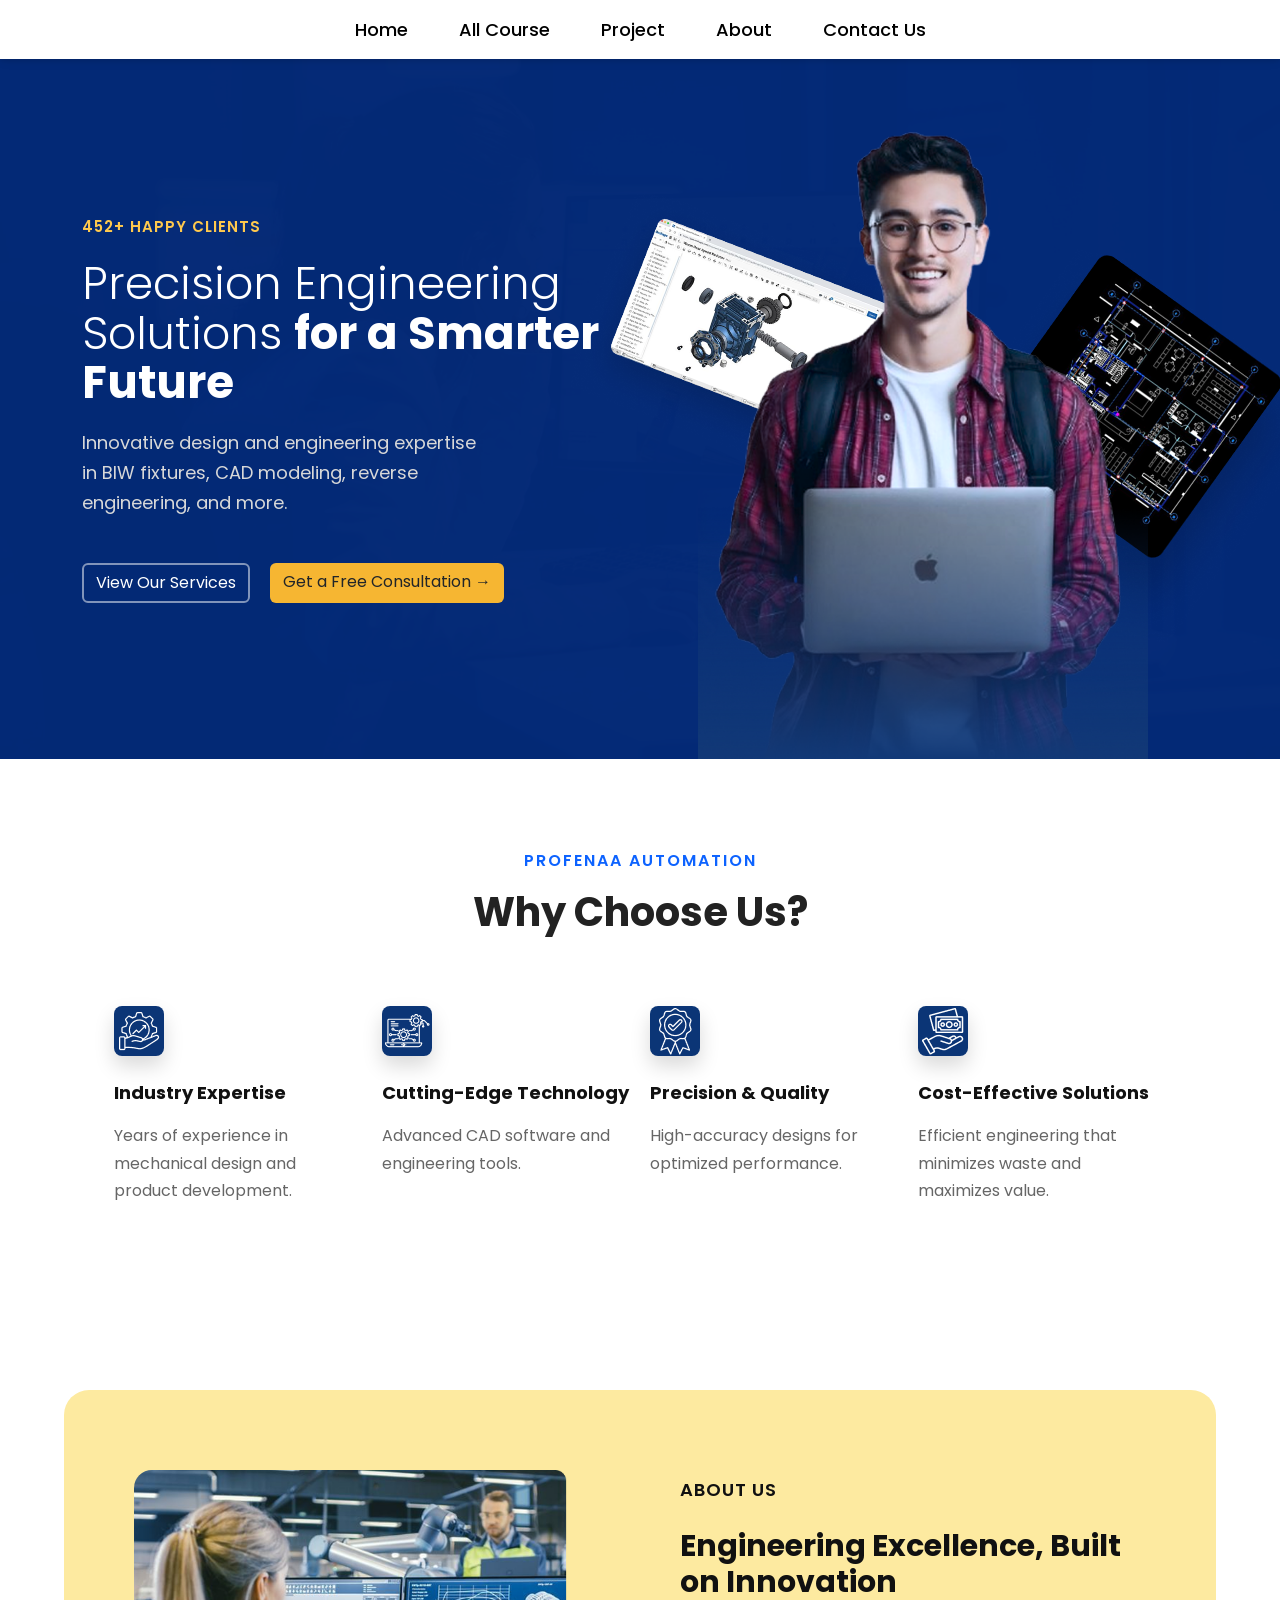
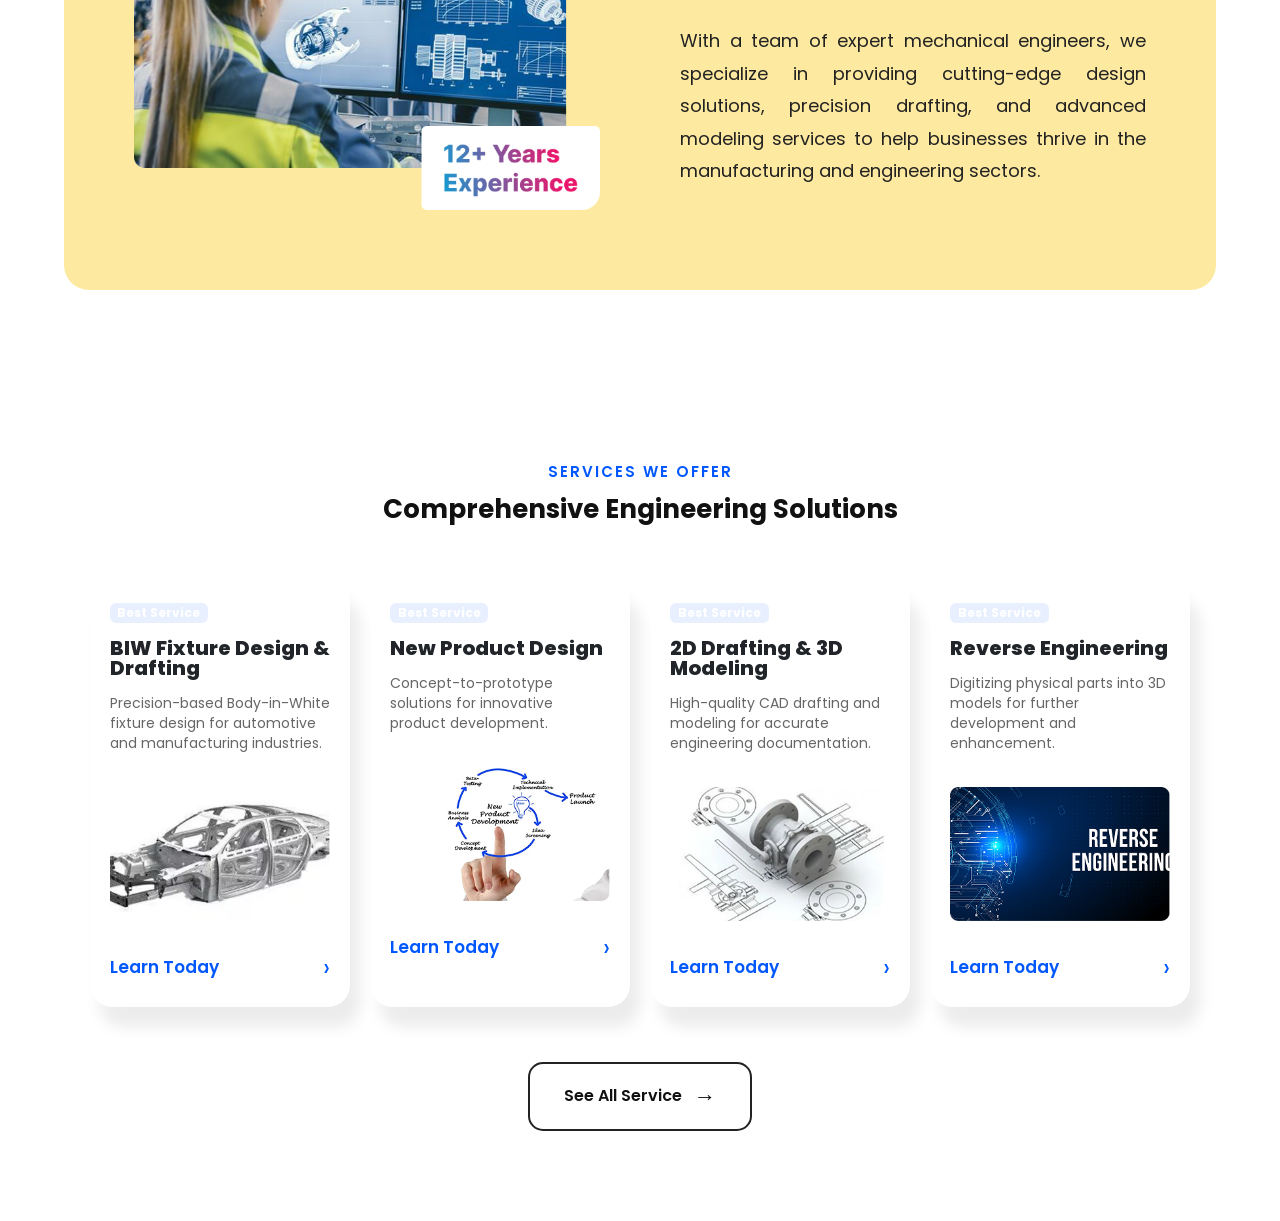
<file: index.html>
<!DOCTYPE html>
<html lang="en">
<head>
    <meta charset="UTF-8">
    <meta name="viewport" content="width=device-width, initial-scale=1.0">
    <title>Engineering Landing Page</title>

    <link rel="stylesheet" href="Assets/style.css">

    <link rel="preconnect" href="https://fonts.googleapis.com">
    <link href="https://cdn.jsdelivr.net/npm/bootstrap@5.3.3/dist/css/bootstrap.min.css" rel="stylesheet">
    <link href="https://fonts.googleapis.com/css2?family=Poppins:wght@300;400;500;600;700;800&display=swap" rel="stylesheet">
</head>
<body>

    <!-- Header -->
<!-- Bootstrap CSS -->

<header>
    <nav class="navbar navbar-expand-lg bg-white shadow-sm">
        <div class="container">

            <button class="navbar-toggler" type="button"
                data-bs-toggle="collapse"
                data-bs-target="#navbarNav">
                <span class="navbar-toggler-icon"></span>
            </button>

            <div class="collapse navbar-collapse justify-content-center" id="navbarNav">
                <ul class="navbar-nav">

                    <li class="nav-item">
                        <a class="nav-link" href="home1 .html">Home</a>
                    </li>

                    <li class="nav-item">
                        <a class="nav-link" href="#">All Course</a>
                    </li>

                    <li class="nav-item">
                        <a class="nav-link" href="#">Project</a>
                    </li>

                    <li class="nav-item">
                        <a class="nav-link" href="#">About</a>
                    </li>

                    <li class="nav-item">
                        <a class="nav-link" href="#">Contact Us</a>
                    </li>

                </ul>
            </div>

        </div>
    </nav>
</header>
<!-- Bootstrap JS Bundle -->


    <!-- Hero Section -->

    <section class="hero">

        <div class="overlay"></div>

        <div class="container hero-content">

            <!-- Left Side -->

            <div class="left">

                <span class="clients">
                    452+ HAPPY CLIENTS
                </span>

                <h1>
                    Precision Engineering <br>
                    Solutions <strong>for a Smarter <br> Future</strong>
                </h1>

                <p>
                    Innovative design and engineering expertise
                    <br>in BIW fixtures, CAD modeling, reverse <br>
                    engineering, and more.
                </p>

                <div class="buttons">

                    <a href="#" class="btn btn-outline">
                        View Our Services
                    </a>

                    <a href="#" class="btn btn-yellow">
                        Get a Free Consultation →
                    </a>

                </div>

            </div>

            <!-- Right Side -->

            <div class="right">

                <img src="Assets/Resource/eng home 2.png" class="student" alt="Student">

                <img src="Assets/Resource/eng home 3.png" class="cad" alt="CAD">

                <img src="Assets/Resource/eng home 4.png" class="tablet" alt="Tablet">

            </div>

        </div>

    </section>

    <!-- //////////////////////////////// -->



<section class="why-choose">

    <div class="container">

        <span class="subtitle">
            PROFENAA AUTOMATION
        </span>

        <h2>
            Why Choose Us?
        </h2>

        <div class="features">

            <!-- Card 1 -->

            <div class="feature-card">

                <div class="icon">
                    <img src="Assets/Resource/Vector (1).png" alt="logo">
                    <i class="fa-regular fa-handshake"></i>
                </div>

                <h3>Industry Expertise</h3> 

                <p>
                    Years of experience in mechanical design
                    and product development.
                </p>

            </div>

            <!-- Card 2 -->

            <div class="feature-card">

                <div class="icon">
                    <img src="Assets/Resource/Vector (2).png" alt="logo">
                    <i class="fa-solid fa-laptop-code" ></i>
                </div>

                <h3>Cutting-Edge Technology</h3>

                <p>
                    Advanced CAD software and engineering
                    tools.
                </p>

            </div>

            <!-- Card 3 -->

            <div class="feature-card">

                <div class="icon">
                    <img src="Assets/Resource/Vector (3).png" alt="logo">
                    <i class="fa-solid fa-award"></i>
                </div>

                <h3>Precision & Quality</h3>

                <p>
                    High-accuracy designs for optimized
                    performance.
                </p>

            </div>

            <!-- Card 4 -->

            <div class="feature-card">

                <div class="icon">
                    <img src="Assets/Resource/Vector (4).png" alt="logo">
                    <i class="fa-solid fa-money-bill-wave"></i>
                </div>

                <h3>Cost-Effective Solutions</h3>

                <p>
                    Efficient engineering that minimizes
                    waste and maximizes value.
                </p>

            </div>

        </div>

    </div>

</section>
<!-- ///////////////////////////////////////////// -->



<section class="about">

    <div class="container">

        <!-- Left Side -->

        <div class="about-image">

            <img src="Assets/Resource/eng home 5.png" alt="About Image">

           

        </div>

        <!-- Right Side -->

        <div class="about-content">

            <span>ABOUT US</span>

            <h1>
                Engineering Excellence, Built on Innovation
            </h1>

            <p>
                With a team of expert mechanical engineers, we specialize in
                providing cutting-edge design solutions, precision drafting,
                and advanced modeling services to help businesses thrive in
                the manufacturing and engineering sectors.
            </p>

        </div>

    </div>

</section>

<!-- ///////////////////////////////////////// -->

<!-- ================= SERVICES SECTION ================= -->

<section class="services-section">

    <div class="section-title">
        <span>SERVICES WE OFFER</span>
        <h2>Comprehensive Engineering Solutions</h2>
    </div>

    <div class="service-container">

        <!-- Card 1 -->
        <div class="service-card">

            <div class="badge">Best Service</div>

            <h3>BIW Fixture Design &amp; Drafting</h3>

            <p>
                Precision-based Body-in-White fixture
                design for automotive and manufacturing
                industries.
            </p>

            <img src="Assets/Resource/image (1).png"
                 alt="BIW Fixture Design">

            <div class="card-footer">
                <a href="#">Learn Today</a>
                <span>&#8250;</span>
            </div>

        </div>

        <!-- Card 2 -->
        <div class="service-card">

            <div class="badge">Best Service</div>

            <h3>New Product Design</h3>

            <p>
                Concept-to-prototype solutions for
                innovative product development.
            </p>

            <img src="Assets/Resource/image (2).png"
                 alt="New Product Design">

            <div class="card-footer">
                <a href="#">Learn Today</a>
                <span>&#8250;</span>
            </div>

        </div>

        <!-- Card 3 -->
        <div class="service-card">

            <div class="badge">Best Service</div>

            <h3>2D Drafting &amp; 3D Modeling</h3>

            <p>
                High-quality CAD drafting and
                modeling for accurate engineering
                documentation.
            </p>

            <img src="Assets/Resource/image (3).png"
                 alt="2D Drafting">

            <div class="card-footer">
                <a href="#">Learn Today</a>
                <span>&#8250;</span>
            </div>

        </div>

        <!-- Card 4 -->
        <div class="service-card">

            <div class="badge">Best Service</div>

            <h3>Reverse Engineering</h3>

            <p>
                Digitizing physical parts into 3D
                models for further development and
                enhancement.
            </p>

            <img src="Assets/Resource/image (4).png"
                 alt="Reverse Engineering">

            <div class="card-footer">
                <a href="#">Learn Today</a>
                <span>&#8250;</span>
            </div>

        </div>

    </div>

    <div class="service-btn">

        <a href="#" class="all-service-btn">
            See All Service
            <span>&#8594;</span>
        </a>

    </div>

</section>

<script src="https://cdn.jsdelivr.net/npm/bootstrap@5.3.3/dist/js/bootstrap.bundle.min.js"></script>

</body>
</html>
</file>
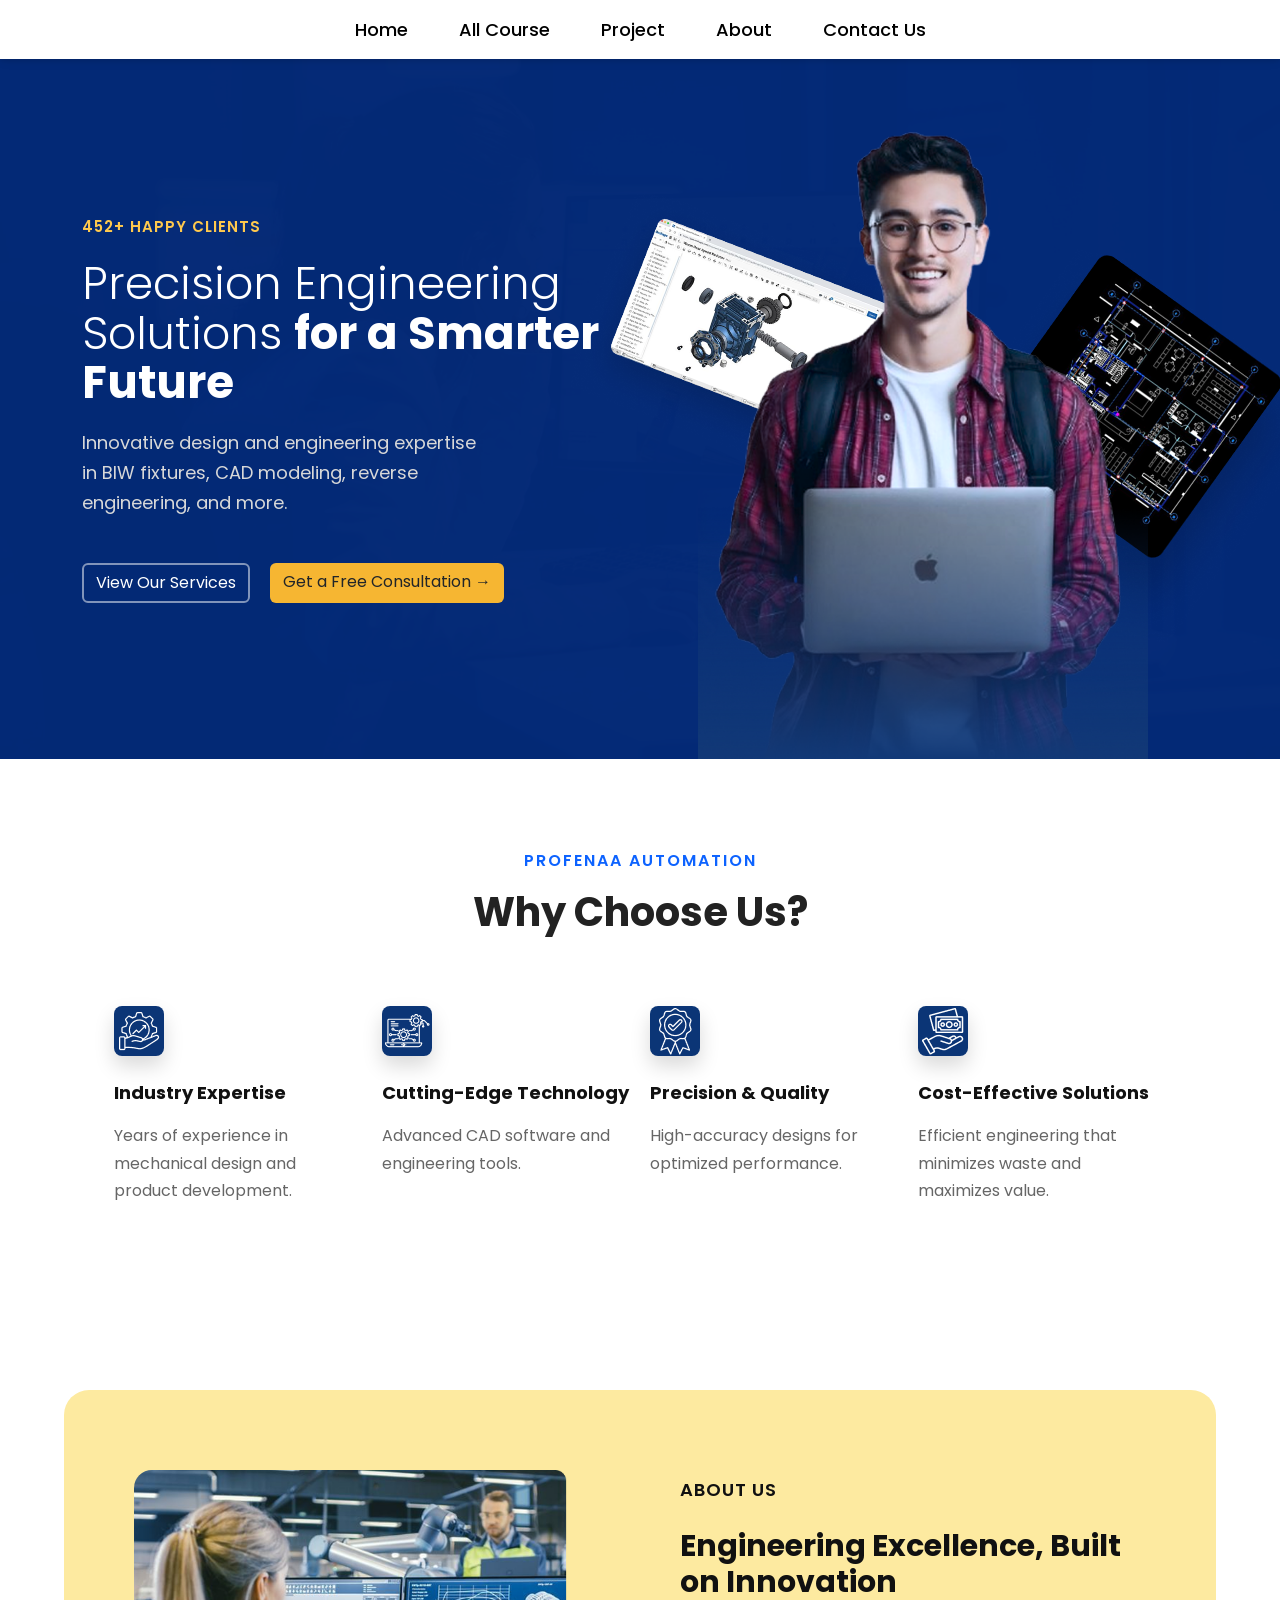
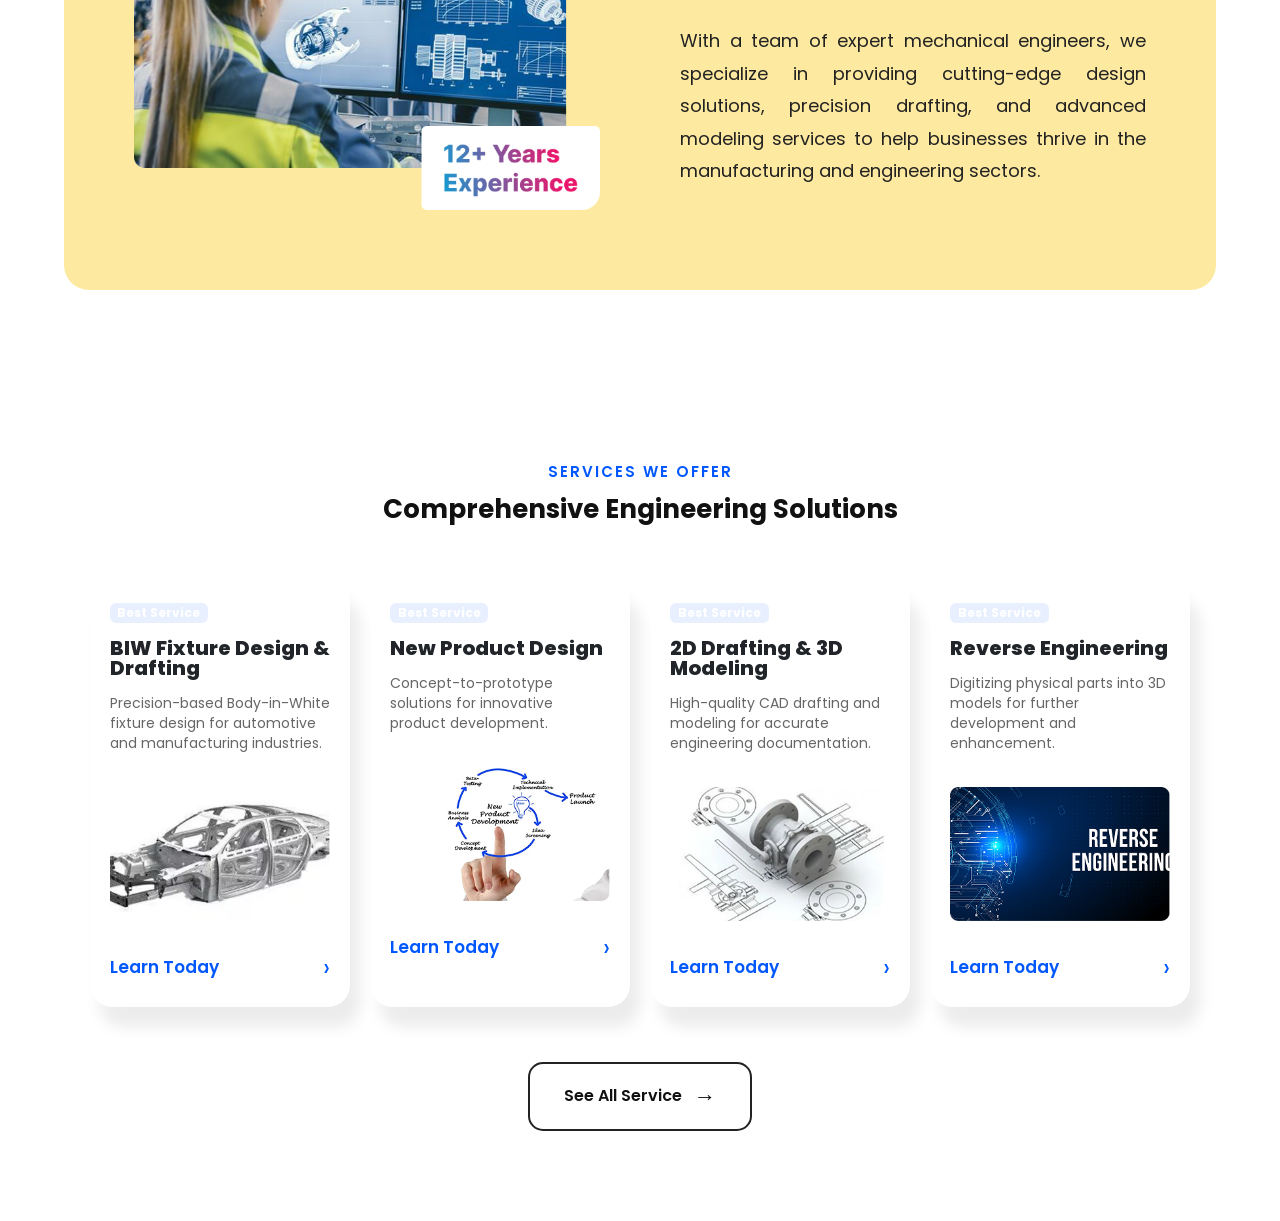
<file: Assets/index.html>
<!DOCTYPE html>
<html lang="en">
<head>
    <meta charset="UTF-8">
    <meta name="viewport" content="width=device-width, initial-scale=1.0">
    <title>Engineering Landing Page</title>

    <link rel="stylesheet" href="style.css">

    <link rel="preconnect" href="https://fonts.googleapis.com">
    <link href="https://cdn.jsdelivr.net/npm/bootstrap@5.3.3/dist/css/bootstrap.min.css" rel="stylesheet">
    <link href="https://fonts.googleapis.com/css2?family=Poppins:wght@300;400;500;600;700;800&display=swap" rel="stylesheet">
</head>
<body>

    <!-- Header -->
<!-- Bootstrap CSS -->

<header>
    <nav class="navbar navbar-expand-lg bg-white shadow-sm">
        <div class="container">

            <button class="navbar-toggler" type="button"
                data-bs-toggle="collapse"
                data-bs-target="#navbarNav">
                <span class="navbar-toggler-icon"></span>
            </button>

            <div class="collapse navbar-collapse justify-content-center" id="navbarNav">
                <ul class="navbar-nav">

                    <li class="nav-item">
                        <a class="nav-link" href="home1 .html">Home</a>
                    </li>

                    <li class="nav-item">
                        <a class="nav-link" href="#">All Course</a>
                    </li>

                    <li class="nav-item">
                        <a class="nav-link" href="#">Project</a>
                    </li>

                    <li class="nav-item">
                        <a class="nav-link" href="#">About</a>
                    </li>

                    <li class="nav-item">
                        <a class="nav-link" href="#">Contact Us</a>
                    </li>

                </ul>
            </div>

        </div>
    </nav>
</header>
<!-- Bootstrap JS Bundle -->


    <!-- Hero Section -->

    <section class="hero">

        <div class="overlay"></div>

        <div class="container hero-content">

            <!-- Left Side -->

            <div class="left">

                <span class="clients">
                    452+ HAPPY CLIENTS
                </span>

                <h1>
                    Precision Engineering <br>
                    Solutions <strong>for a Smarter <br> Future</strong>
                </h1>

                <p>
                    Innovative design and engineering expertise
                    <br>in BIW fixtures, CAD modeling, reverse <br>
                    engineering, and more.
                </p>

                <div class="buttons">

                    <a href="#" class="btn btn-outline">
                        View Our Services
                    </a>

                    <a href="#" class="btn btn-yellow">
                        Get a Free Consultation →
                    </a>

                </div>

            </div>

            <!-- Right Side -->

            <div class="right">

                <img src="Resource/eng home 2.png" class="student" alt="Student">

                <img src="Resource/eng home 3.png" class="cad" alt="CAD">

                <img src="Resource/eng home 4.png" class="tablet" alt="Tablet">

            </div>

        </div>

    </section>

    <!-- //////////////////////////////// -->



<section class="why-choose">

    <div class="container">

        <span class="subtitle">
            PROFENAA AUTOMATION
        </span>

        <h2>
            Why Choose Us?
        </h2>

        <div class="features">

            <!-- Card 1 -->

            <div class="feature-card">

                <div class="icon">
                    <img src="Resource/Vector (1).png" alt="logo">
                    <i class="fa-regular fa-handshake"></i>
                </div>

                <h3>Industry Expertise</h3> 

                <p>
                    Years of experience in mechanical design
                    and product development.
                </p>

            </div>

            <!-- Card 2 -->

            <div class="feature-card">

                <div class="icon">
                    <img src="Resource/Vector (2).png" alt="logo">
                    <i class="fa-solid fa-laptop-code" ></i>
                </div>

                <h3>Cutting-Edge Technology</h3>

                <p>
                    Advanced CAD software and engineering
                    tools.
                </p>

            </div>

            <!-- Card 3 -->

            <div class="feature-card">

                <div class="icon">
                    <img src="Resource/Vector (3).png" alt="logo">
                    <i class="fa-solid fa-award"></i>
                </div>

                <h3>Precision & Quality</h3>

                <p>
                    High-accuracy designs for optimized
                    performance.
                </p>

            </div>

            <!-- Card 4 -->

            <div class="feature-card">

                <div class="icon">
                    <img src="Resource/Vector (4).png" alt="logo">
                    <i class="fa-solid fa-money-bill-wave"></i>
                </div>

                <h3>Cost-Effective Solutions</h3>

                <p>
                    Efficient engineering that minimizes
                    waste and maximizes value.
                </p>

            </div>

        </div>

    </div>

</section>
<!-- ///////////////////////////////////////////// -->



<section class="about">

    <div class="container">

        <!-- Left Side -->

        <div class="about-image">

            <img src="Resource/eng home 5.png" alt="About Image">

           

        </div>

        <!-- Right Side -->

        <div class="about-content">

            <span>ABOUT US</span>

            <h1>
                Engineering Excellence, Built on Innovation
            </h1>

            <p>
                With a team of expert mechanical engineers, we specialize in
                providing cutting-edge design solutions, precision drafting,
                and advanced modeling services to help businesses thrive in
                the manufacturing and engineering sectors.
            </p>

        </div>

    </div>

</section>

<!-- ///////////////////////////////////////// -->

<!-- ================= SERVICES SECTION ================= -->

<section class="services-section">

    <div class="section-title">
        <span>SERVICES WE OFFER</span>
        <h2>Comprehensive Engineering Solutions</h2>
    </div>

    <div class="service-container">

        <!-- Card 1 -->
        <div class="service-card">

            <div class="badge">Best Service</div>

            <h3>BIW Fixture Design &amp; Drafting</h3>

            <p>
                Precision-based Body-in-White fixture
                design for automotive and manufacturing
                industries.
            </p>

            <img src="Resource/image (1).png"
                 alt="BIW Fixture Design">

            <div class="card-footer">
                <a href="#">Learn Today</a>
                <span>&#8250;</span>
            </div>

        </div>

        <!-- Card 2 -->
        <div class="service-card">

            <div class="badge">Best Service</div>

            <h3>New Product Design</h3>

            <p>
                Concept-to-prototype solutions for
                innovative product development.
            </p>

            <img src="Resource/image (2).png"
                 alt="New Product Design">

            <div class="card-footer">
                <a href="#">Learn Today</a>
                <span>&#8250;</span>
            </div>

        </div>

        <!-- Card 3 -->
        <div class="service-card">

            <div class="badge">Best Service</div>

            <h3>2D Drafting &amp; 3D Modeling</h3>

            <p>
                High-quality CAD drafting and
                modeling for accurate engineering
                documentation.
            </p>

            <img src="Resource/image (3).png"
                 alt="2D Drafting">

            <div class="card-footer">
                <a href="#">Learn Today</a>
                <span>&#8250;</span>
            </div>

        </div>

        <!-- Card 4 -->
        <div class="service-card">

            <div class="badge">Best Service</div>

            <h3>Reverse Engineering</h3>

            <p>
                Digitizing physical parts into 3D
                models for further development and
                enhancement.
            </p>

            <img src="Resource/image (4).png"
                 alt="Reverse Engineering">

            <div class="card-footer">
                <a href="#">Learn Today</a>
                <span>&#8250;</span>
            </div>

        </div>

    </div>

    <div class="service-btn">

        <a href="#" class="all-service-btn">
            See All Service
            <span>&#8594;</span>
        </a>

    </div>

</section>

<script src="https://cdn.jsdelivr.net/npm/bootstrap@5.3.3/dist/js/bootstrap.bundle.min.js"></script>

</body>
</html>
</file>
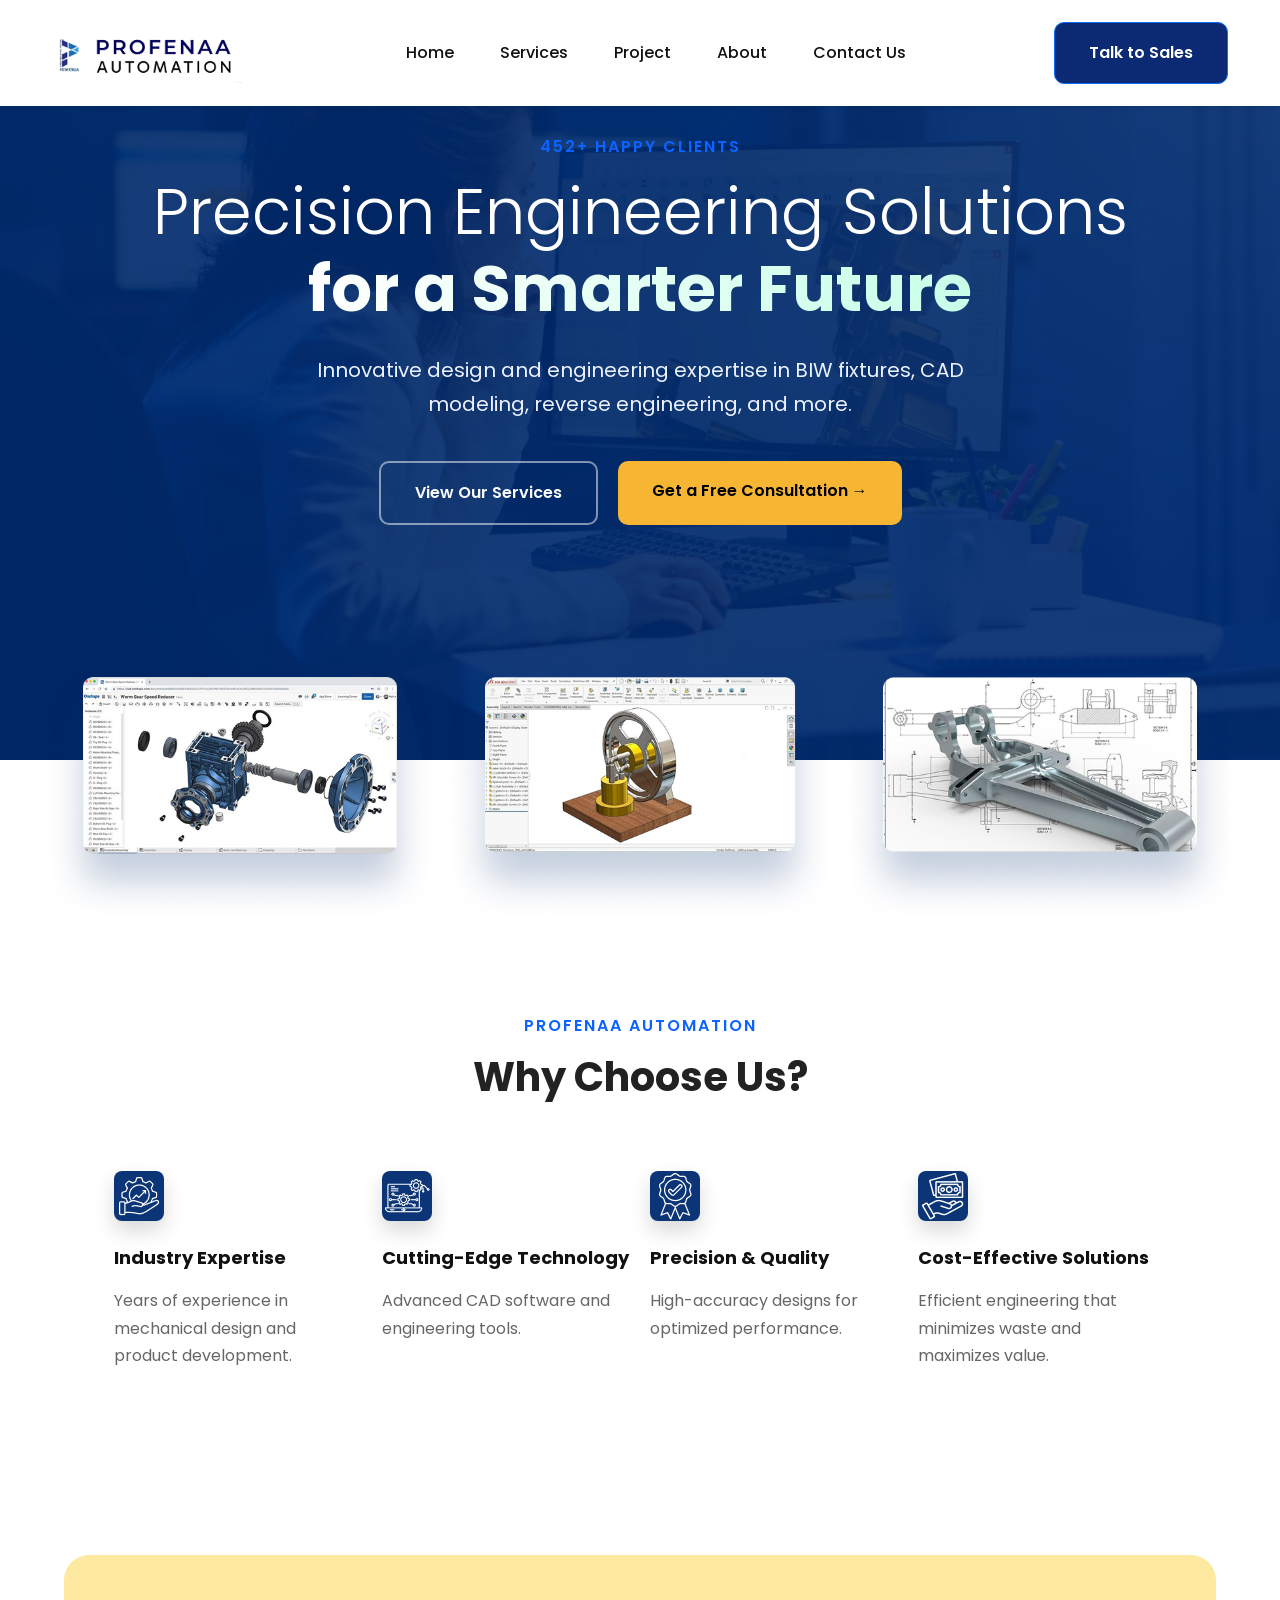
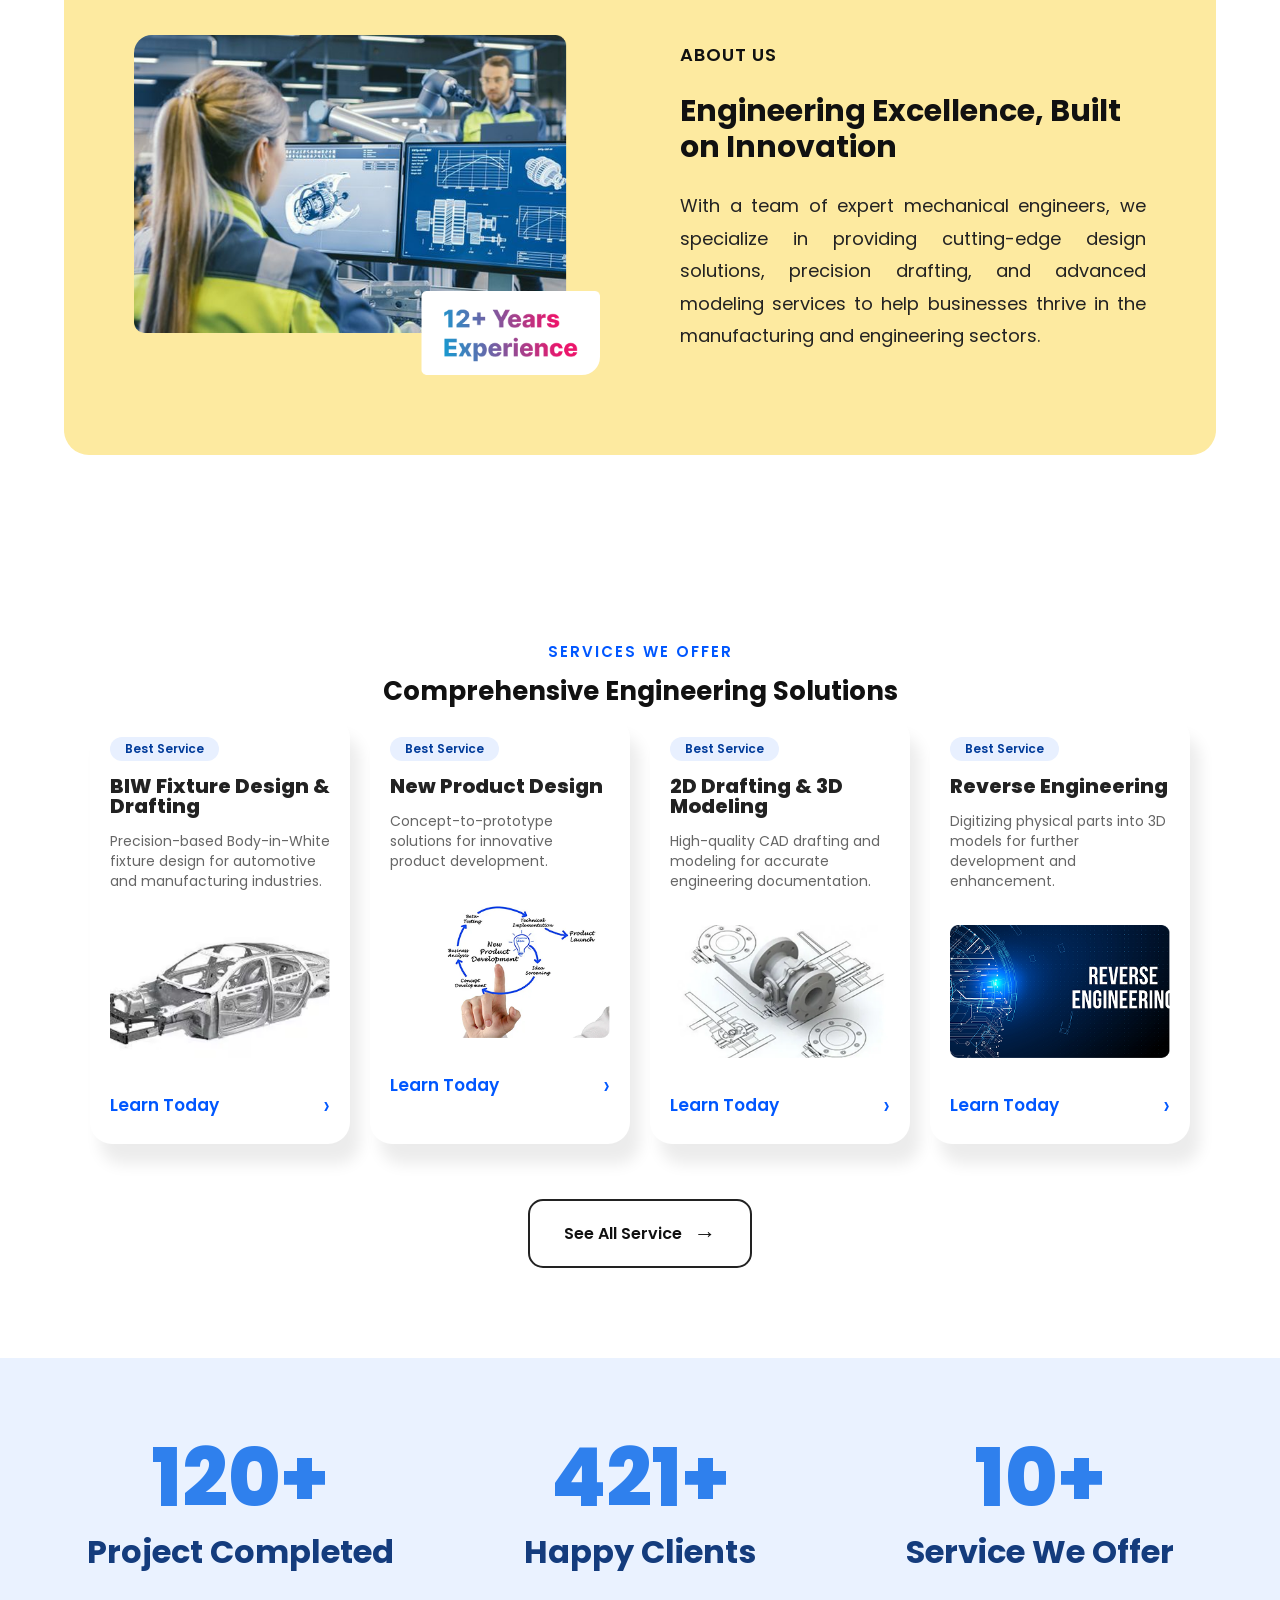
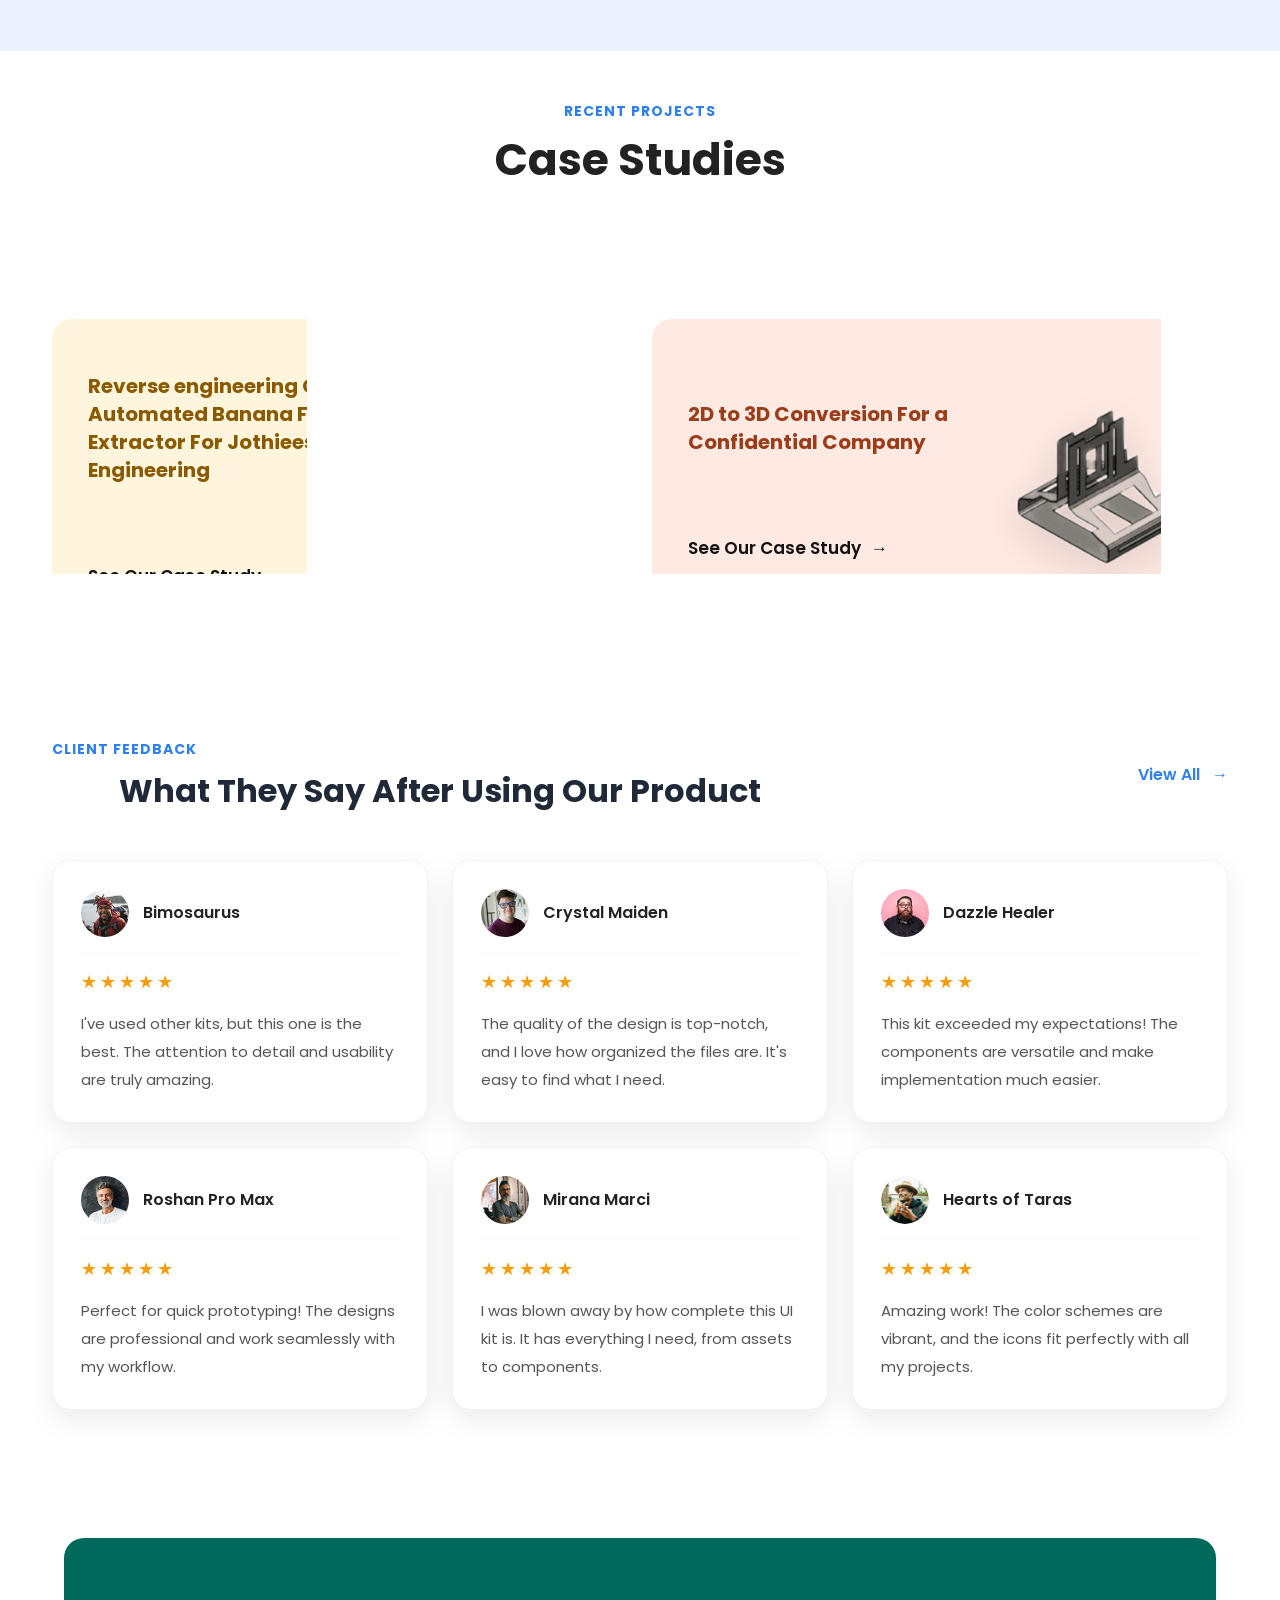
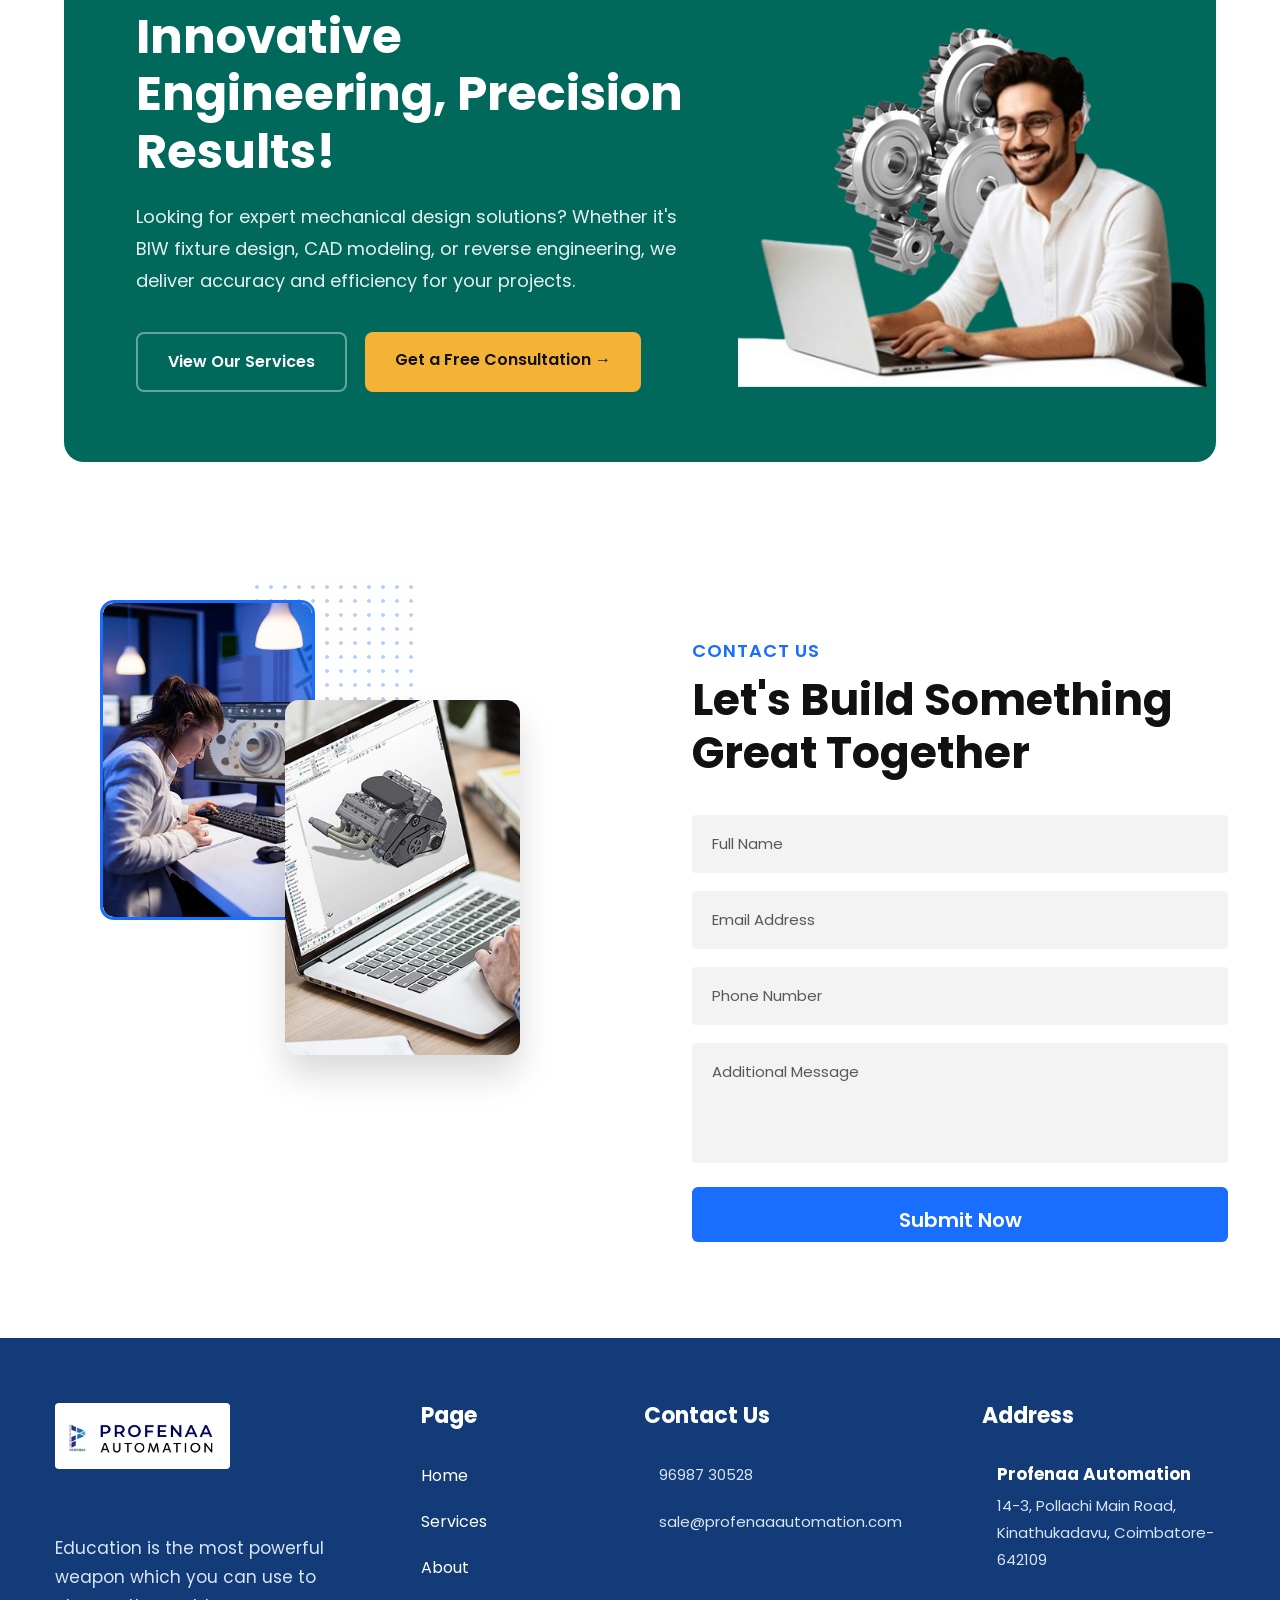
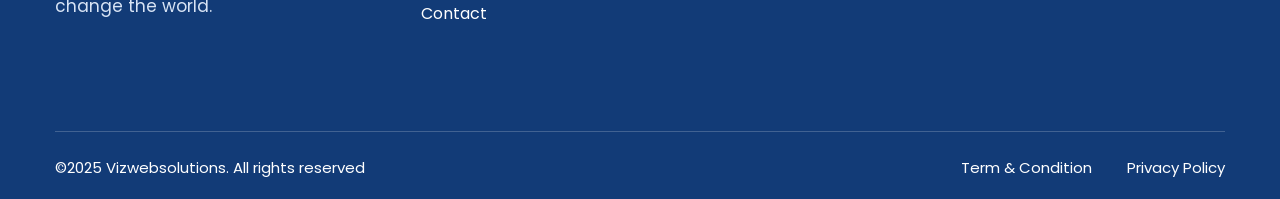
<file: Assets/home1 .html>
<!DOCTYPE html>
<html lang="en">

<head>
    <meta charset="UTF-8">
    <meta name="viewport" content="width=device-width, initial-scale=1.0">
    <title>Profenaa Automation</title>

    <!-- Bootstrap -->
    <link href="https://cdn.jsdelivr.net/npm/bootstrap@5.3.3/dist/css/bootstrap.min.css" rel="stylesheet">

    <!-- Google Font -->
    <link href="https://fonts.googleapis.com/css2?family=Poppins:wght@300;400;500;600;700;800&display=swap"
        rel="stylesheet">

    <!-- CSS -->
    <link rel="stylesheet" href="home1.css">
</head>

<body>

    <!-- ===================== NAVBAR ===================== -->

    <nav class="navbar navbar-expand-lg bg-white shadow-sm fixed-top">
        <div class="container">

            <!-- Logo -->
            <a class="navbar-brand" href="#">
                <img src="Resource/home  2/logo.png" class="logo" alt="Logo">
            </a>

            <!-- Mobile Menu -->
            <button class="navbar-toggler" type="button" data-bs-toggle="collapse" data-bs-target="#navbarNav">

                <span class="navbar-toggler-icon"></span>

            </button>

            <!-- Menu -->

            <div class="collapse navbar-collapse justify-content-center" id="navbarNav">

                <ul class="navbar-nav">

                    <li class="nav-item">
                        <a class="nav-link active" href="index.html">Home</a>
                    </li>

                    <li class="nav-item">
                        <a class="nav-link" href="#">Services</a>
                    </li>

                    <li class="nav-item">
                        <a class="nav-link" href="#">Project</a>
                    </li>

                    <li class="nav-item">
                        <a class="nav-link" href="#">About</a>
                    </li>

                    <li class="nav-item">
                        <a class="nav-link" href="#">Contact Us</a>
                    </li>

                </ul>

            </div>

            <!-- Button -->

            <a href="#" class="btn btn-primary sales-btn">

                Talk to Sales

            </a>

        </div>
    </nav>


    <!-- ================= HERO SECTION ================= -->

    <section class="hero-section">
        <div class="overlay"></div>
        <div class="container text-center hero-content">
            <div class="subtitle">452+ HAPPY CLIENTS</div>
            <h1>Precision Engineering Solutions<br><span>for a Smarter Future</span></h1>
            <p>Innovative design and engineering expertise in BIW fixtures, CAD modeling,
                reverse engineering, and more.</p>
            <div class="buttons">
                <a class="btn btn-outline-light" href="#">View Our Services</a>
                <a class="btn btn-warning" href="#">Get a Free Consultation →</a>
            </div>
        </div>
    </section>

    <div class="container image-wrapper">
        <div class="row g-4">
            <div class="col-md-4">
                <div class="image-card"><img src="Resource/home  2/h2 1.png" class="img-fluid"></div>
            </div>
            <div class="col-md-4">
                <div class="image-card"><img src="Resource/home  2/h2 2.png" class="img-fluid"></div>
            </div>
            <div class="col-md-4">
                <div class="image-card"><img src="Resource/home  2/h2 3.png" class="img-fluid"></div>
            </div>
        </div>
    </div>





    <!-- ///////////////////////////////////////////////////////////// -->


    <section class="why-choose">

        <div class="container">

            <span class="subtitle">
                PROFENAA AUTOMATION
            </span>

            <h2>
                Why Choose Us?
            </h2>

            <div class="features">

                <!-- Card 1 -->

                <div class="feature-card">

                    <div class="icon">
                        <img src="Resource/Vector (1).png" alt="logo">
                        <i class="fa-regular fa-handshake"></i>
                    </div>

                    <h3>Industry Expertise</h3>

                    <p>
                        Years of experience in mechanical design
                        and product development.
                    </p>

                </div>

                <!-- Card 2 -->

                <div class="feature-card">

                    <div class="icon">
                        <img src="Resource/Vector (2).png" alt="logo">
                        <i class="fa-solid fa-laptop-code"></i>
                    </div>

                    <h3>Cutting-Edge Technology</h3>

                    <p>
                        Advanced CAD software and engineering
                        tools.
                    </p>

                </div>

                <!-- Card 3 -->

                <div class="feature-card">

                    <div class="icon">
                        <img src="Resource/Vector (3).png" alt="logo">
                        <i class="fa-solid fa-award"></i>
                    </div>

                    <h3>Precision & Quality</h3>

                    <p>
                        High-accuracy designs for optimized
                        performance.
                    </p>

                </div>

                <!-- Card 4 -->

                <div class="feature-card">

                    <div class="icon">
                        <img src="Resource/Vector (4).png" alt="logo">
                        <i class="fa-solid fa-money-bill-wave"></i>
                    </div>

                    <h3>Cost-Effective Solutions</h3>

                    <p>
                        Efficient engineering that minimizes
                        waste and maximizes value.
                    </p>

                </div>

            </div>

        </div>

    </section>
    <!-- ///////////////////////////////////////////// -->



    <section class="about">

        <div class="container">

            <!-- Left Side -->

            <div class="about-image">

                <img src="Resource/eng home 5.png" alt="About Image">



            </div>

            <!-- Right Side -->

            <div class="about-content">

                <span>ABOUT US</span>

                <h1>
                    Engineering Excellence, Built on Innovation
                </h1>

                <p>
                    With a team of expert mechanical engineers, we specialize in
                    providing cutting-edge design solutions, precision drafting,
                    and advanced modeling services to help businesses thrive in
                    the manufacturing and engineering sectors.
                </p>

            </div>

        </div>

    </section>

    <!-- ///////////////////////////////////////// -->

    <!-- ================= SERVICES SECTION ================= -->

    <section class="services-section">

        <div class="section-title">
            <span>SERVICES WE OFFER</span>
            <h2>Comprehensive Engineering Solutions</h2>
        </div>

        <div class="service-container">

            <!-- Card 1 -->
            <div class="service-card">

                <div class="badge">Best Service</div>

                <h3>BIW Fixture Design &amp; Drafting</h3>

                <p>
                    Precision-based Body-in-White fixture
                    design for automotive and manufacturing
                    industries.
                </p>

                <img src="Resource/image (1).png" alt="BIW Fixture Design">

                <div class="card-footer">
                    <a href="#">Learn Today</a>
                    <span>&#8250;</span>
                </div>

            </div>

            <!-- Card 2 -->
            <div class="service-card">

                <div class="badge">Best Service</div>

                <h3>New Product Design</h3>

                <p>
                    Concept-to-prototype solutions for
                    innovative product development.
                </p>

                <img src="Resource/image (2).png" alt="New Product Design">

                <div class="card-footer">
                    <a href="#">Learn Today</a>
                    <span>&#8250;</span>
                </div>

            </div>

            <!-- Card 3 -->
            <div class="service-card">

                <div class="badge">Best Service</div>

                <h3>2D Drafting &amp; 3D Modeling</h3>

                <p>
                    High-quality CAD drafting and
                    modeling for accurate engineering
                    documentation.
                </p>

                <img src="Resource/image (3).png" alt="2D Drafting">

                <div class="card-footer">
                    <a href="#">Learn Today</a>
                    <span>&#8250;</span>
                </div>

            </div>

            <!-- Card 4 -->
            <div class="service-card">

                <div class="badge">Best Service</div>

                <h3>Reverse Engineering</h3>

                <p>
                    Digitizing physical parts into 3D
                    models for further development and
                    enhancement.
                </p>

                <img src="Resource/image (4).png" alt="Reverse Engineering">

                <div class="card-footer">
                    <a href="#">Learn Today</a>
                    <span>&#8250;</span>
                </div>

            </div>

        </div>

        <div class="service-btn">

            <a href="#" class="all-service-btn">
                See All Service
                <span>&#8594;</span>
            </a>

        </div>

    </section>

    <!-- =================== COUNTER SECTION =================== -->

    <section class="counter-section">

        <div class="container">

            <div class="row text-center">

                <div class="col-lg-4 col-md-4 col-12">

                    <div class="counter-box">

                        <h1>120+</h1>

                        <h4>Project Completed</h4>

                    </div>

                </div>

                <div class="col-lg-4 col-md-4 col-12">

                    <div class="counter-box">

                        <h1>421+</h1>

                        <h4>Happy Clients</h4>

                    </div>

                </div>

                <div class="col-lg-4 col-md-4 col-12">

                    <div class="counter-box">

                        <h1>10+</h1>

                        <h4>Service We Offer</h4>

                    </div>

                </div>

            </div>

        </div>

    </section>


    <!-- =================== CASE STUDIES =================== -->

    <section class="case-study py-5">

        <div class="container">

            <!-- Heading -->

            <div class="row">

                <div class="col-12 text-center">

                    <span class="case-subtitle">

                        RECENT PROJECTS

                    </span>

                    <h2 class="case-title">

                        Case Studies

                    </h2>

                </div>

            </div>

            <!-- Cards -->

            <div class="row mt-5 g-4">

                <!-- Card 1 -->

                <div class="col-lg-6">

                    <div class="case-card case-yellow">

                        <div class="row align-items-center">

                            <div class="col-7">

                                <h6>

                                    Reverse engineering Of Automated Banana Fiber Extractor For Jothiees Engineering

                                </h6>

                                <a href="#">

                                    See Our Case Study

                                    <span>&#8594;</span>

                                </a>

                            </div>

                            <div class="col-3 text-center">

                                <img src="Resource/home  2/case 1.png" class="img-fluid" alt="Case Study">

                            </div>

                        </div>

                    </div>

                </div>

                <!-- Card 2 -->

                <div class="col-lg-6">

                    <div class="case-card case-pink">

                        <div class="row align-items-center">

                            <div class="col-7">

                                <h6>

                                    2D to 3D Conversion For a Confidential Company

                                </h6>

                                <a href="#">

                                    See Our Case Study

                                    <span>&#8594;</span>

                                </a>

                            </div>

                            <div class="col-5 text-center">

                                <img src="Resource/home  2/case2.png" class="img-fluid" alt="Case Study">

                            </div>

                        </div>

                    </div>

                </div>

            </div>

        </div>

    </section>


    <!-- /////////////////////////////////////////////////////////////////////////////////////////////////////// -->

    <!-- ===================== CLIENT FEEDBACK ===================== -->

    <section class="testimonial-section py-5">

        <div class="container">

            <!-- Heading -->

            <div class="row align-items-center mb-5">

                <div class="col-lg-8">

                    <span class="section-subtitle">
                        CLIENT FEEDBACK
                    </span>

                    <h2 class="section-title">
                        What They Say After Using Our Product
                    </h2>

                </div>

                <div class="col-lg-4 text-lg-end text-start mt-3 mt-lg-0">

                    <a href="#" class="view-all">
                        View All
                        <span>&#8594;</span>
                    </a>

                </div>

            </div>

            <!-- Testimonials -->

            <div class="row g-4">

                <!-- Card 1 -->

                <div class="col-lg-4 col-md-6">

                    <div class="testimonial-card">

                        <div class="user-info">

                            <img src="Resource/home  2/i 1.png" alt="">

                            <div>

                                <h6>Bimosaurus</h6>

                            </div>

                        </div>

                        <hr>

                        <div class="rating">
                            ★★★★★
                        </div>

                        <p>
                            I've used other kits, but this one is the best.
                            The attention to detail and usability are truly amazing.
                        </p>

                    </div>

                </div>

                <!-- Card 2 -->

                <div class="col-lg-4 col-md-6">

                    <div class="testimonial-card">

                        <div class="user-info">

                            <img src="Resource/home  2/i 2.png" alt="">

                            <div>

                                <h6>Crystal Maiden</h6>

                            </div>

                        </div>

                        <hr>

                        <div class="rating">
                            ★★★★★
                        </div>

                        <p>
                            The quality of the design is top-notch,
                            and I love how organized the files are.
                            It's easy to find what I need.
                        </p>

                    </div>

                </div>

                <!-- Card 3 -->

                <div class="col-lg-4 col-md-6">

                    <div class="testimonial-card">

                        <div class="user-info">

                            <img src="Resource/home  2/i 3.png" alt="">

                            <div>

                                <h6>Dazzle Healer</h6>

                            </div>

                        </div>

                        <hr>

                        <div class="rating">
                            ★★★★★
                        </div>

                        <p>
                            This kit exceeded my expectations!
                            The components are versatile and make
                            implementation much easier.
                        </p>

                    </div>

                </div>

                <!-- Card 4 -->

                <div class="col-lg-4 col-md-6">

                    <div class="testimonial-card">

                        <div class="user-info">

                            <img src="Resource/home  2/i 4.png" alt="">

                            <div>

                                <h6>Roshan Pro Max</h6>

                            </div>

                        </div>

                        <hr>

                        <div class="rating">
                            ★★★★★
                        </div>

                        <p>
                            Perfect for quick prototyping!
                            The designs are professional and work
                            seamlessly with my workflow.
                        </p>

                    </div>

                </div>

                <!-- Card 5 -->

                <div class="col-lg-4 col-md-6">

                    <div class="testimonial-card">

                        <div class="user-info">

                            <img src="Resource/home  2/i 5.png" alt="">

                            <div>

                                <h6>Mirana Marci</h6>

                            </div>

                        </div>

                        <hr>

                        <div class="rating">
                            ★★★★★
                        </div>

                        <p>
                            I was blown away by how complete
                            this UI kit is. It has everything I need,
                            from assets to components.
                        </p>

                    </div>

                </div>

                <!-- Card 6 -->

                <div class="col-lg-4 col-md-6">

                    <div class="testimonial-card">

                        <div class="user-info">

                            <img src="Resource/home  2/i 6.png" alt="">

                            <div>

                                <h6>Hearts of Taras</h6>

                            </div>

                        </div>

                        <hr>

                        <div class="rating">
                            ★★★★★
                        </div>

                        <p>
                            Amazing work! The color schemes are
                            vibrant, and the icons fit perfectly
                            with all my projects.
                        </p>

                    </div>

                </div>

            </div>

        </div>

    </section>


    <!-- ///////////////////////////////////////////////////////////////////////////////////////////// -->


    <!-- ===================== CTA SECTION ===================== -->

    <section class="cta-section">

        <div class="container">

            <div class="row align-items-center">

                <!-- Left Content -->

                <div class="col-lg-7">

                    <div class="cta-content">

                        <h2>
                            Innovative Engineering,
                            Precision Results!
                        </h2>

                        <p>
                            Looking for expert mechanical design solutions?
                            Whether it's BIW fixture design, CAD modeling,
                            or reverse engineering, we deliver accuracy and
                            efficiency for your projects.
                        </p>

                        <div class="cta-btns">

                            <a href="#" class="btn btn-outline-light">
                                View Our Services
                            </a>

                            <a href="#" class="btn btn-warning">
                                Get a Free Consultation →
                            </a>

                        </div>

                    </div>

                </div>

                <!-- Right Image -->

                <div class="col-lg-5 text-center">

                    <img src="Resource/home  2/Group 6.png" class="img-fluid cta-image" alt="Engineer">

                </div>

            </div>

        </div>

    </section>


    <!-- //////////////////////////////////////////////////////////////////////////////////zzzzzzzzzzzzzzzzzzzzzz -->

    <!-- ================= CONTACT SECTION ================= -->

    <section class="contact-section py-5">

        <div class="container">

            <div class="row align-items-center gy-5">

                <!-- ================= LEFT IMAGE ================= -->

                <div class="col-lg-6">

                    <div class="contact-image">

                        <!-- Top Image -->

                        <div class="image-one">

                            <img src="Resource/home  2/image 1.png" class="img-fluid" alt="Contact">

                        </div>

                        <!-- Bottom Image -->

                        <div class="image-two">

                            <img src="Resource/home  2/Software to Design Machinery Involving Moving Parts.png" class="img-fluid" alt="Laptop">

                        </div>

                        <!-- Decorative Dots -->

                        <div class="dots"></div>

                    </div>

                </div>

                <!-- ================= RIGHT FORM ================= -->

                <div class="col-lg-6">

                    <div class="contact-content">

                        <span class="contact-subtitle">
                            CONTACT US
                        </span>

                        <h2 class="contact-title">

                            Let's Build Something Great Together

                        </h2>

                        <form>

                            <div class="mb-3">

                                <input type="text" class="form-control" placeholder="Full Name">

                            </div>

                            <div class="mb-3">

                                <input type="email" class="form-control" placeholder="Email Address">

                            </div>

                            <div class="mb-3">

                                <input type="tel" class="form-control" placeholder="Phone Number">

                            </div>

                            <div class="mb-4">

                                <textarea class="form-control" rows="5" placeholder="Additional Message"></textarea>

                            </div>

                            <button class="btn submit-btn w-100">

                                Submit Now

                            </button>

                        </form>

                    </div>

                </div>

            </div>

        </div>

    </section>





    <!-- ///////////////////// FOOTER /////////////////////////// -->



<footer class="footer">

    <div class="container">

        <div class="footer-container">

            <!-- Logo -->
            <div class="footer-box logo-box">

                <img src="Resource/home  2/logo.png" alt="Logo">

                <p>
                    Education is the most powerful weapon which
                    you can use to change the world.
                </p>

                <div class="social-icons">

                    <a href="#"><i class="fab fa-facebook-f"></i></a>

                    <a href="#"><i class="fab fa-twitter"></i></a>

                    <a href="#"><i class="fab fa-linkedin-in"></i></a>

                    <a href="#"><i class="fab fa-instagram"></i></a>

                </div>

            </div>


            <!-- Pages -->

            <div class="footer-box">

                <h3>Page</h3>

                <ul>

                    <li><a href="#">Home</a></li>

                    <li><a href="#">Services</a></li>

                    <li><a href="#">About</a></li>

                    <li><a href="#">Contact</a></li>

                </ul>

            </div>


            <!-- Contact -->

            <div class="footer-box">

                <h3>Contact Us</h3>

                <div class="contact-item">

                    <i class="fa-solid fa-phone"></i>

                    <span>96987 30528</span>

                </div>

                <div class="contact-item">

                    <i class="fa-solid fa-envelope"></i>

                    <span>sale@profenaaautomation.com</span>

                </div>

            </div>


            <!-- Address -->

            <div class="footer-box">

                <h3>Address</h3>

                <div class="contact-item">

                    <i class="fa-solid fa-location-dot"></i>

                    <div>

                        <h4>Profenaa Automation</h4>

                        <p>
                            14-3, Pollachi Main Road,
                            Kinathukadavu,
                            Coimbatore-642109
                        </p>

                    </div>

                </div>

            </div>

        </div>


        <div class="footer-bottom">

            <p>©2025 Vizwebsolutions. All rights reserved</p>

            <div>

                <a href="#">Term &amp; Condition</a>

                <a href="#">Privacy Policy</a>

            </div>

        </div>

    </div>

</footer>
    <!-- Bootstrap JS -->

    <script src="https://cdn.jsdelivr.net/npm/bootstrap@5.3.3/dist/js/bootstrap.bundle.min.js"></script>

</body>

</html>
</file>
<file: Assets/style.css>
*{
    margin:0;
    padding:0;
    box-sizing:border-box;
    font-family:'Poppins',sans-serif;
}

body{
    background:#fff;
}

header{
    background:#fff;
    box-shadow:0 2px 10px rgba(0,0,0,.08);
    position:sticky;
    top:0;
    z-index:999;
}

.navbar{
    padding:18px 0;
}

.navbar-brand{
    font-size:32px;
    font-weight:700;
    color:#000;
}

.navbar-nav{
    gap:35px;
}

.navbar-nav .nav-link{
    color:#000;
    font-size:18px;
    font-weight:500;
}

.navbar-nav .nav-link:hover{
    color:#0d6efd;
}

.navbar-toggler{
    border:none;
    box-shadow:none !important;
}

@media (max-width:991.98px){

    .navbar-collapse{
        margin-top:15px;
    }

    .navbar-nav{
        gap:10px;
        text-align:center;
    }

    .navbar-nav .nav-link{
        padding:10px 0;
    }

}

/* ================= HERO ================= */

.hero{
    position:relative;
    height:700px;
     background: url("Resource/hero-section.png") center center/cover no-repeat;
    overflow:hidden;
}

.overlay{
    position:absolute;
    width:100%;
    height:100%;
    background:rgba(4,41,120,.88);
}

.hero-content{
    position:relative;
    z-index:2;
    display:flex;
    justify-content:space-between;
    align-items:center;
    height:100%;
}


/* LEFT */

.left{
    width:50%;
    color:#fff;
}

.clients{
    color:#ffc94d;
    font-size:15px;
    font-weight:600;
    letter-spacing:1px;
}

.left h1{
    font-size:45px;
    line-height:1.10;
    margin:20px 0;
    font-weight:300;
}

.left h1 strong{
    font-weight:700;
}

.left p{
    width:530px;
    font-size:18px;
    line-height:30px;
    color:#d8d8d8;
    margin-bottom:45px;
}

.buttons{
    display:flex;
    gap:20px;
}

.btn{
    text-decoration:none;
    padding:18px 36px;
    border-radius:8px;
    font-size:18px;
    font-weight:600;
    transition:.3s;
   
}

.btn-outline{
    border:2px solid rgba(255,255,255,.5) !important;
    color:#fff !important;
}

.btn-outline:hover{
    background:#fff !important;
    color:#123a8b !important;
}

.btn-yellow{
    background:#f6b632 !important;
    color:#111;
}

.btn-yellow:hover{
    background:#ffc94d !important;
}

/* RIGHT */

.right{
    width:50%;
    position:relative;
    height:100%;
}

/* Student */

.student{
    position:absolute;
    width:450px;
    bottom:0;
    right:50px;
    z-index:5;
}

/* CAD Image */

.cad{
    position:absolute;
    width:350px;
    top:150px;
    left:500x;
    transform:rotate(7deg);
    border-radius:12px;
    /* box-shadow:0 1px 0px rgba(0,0,0,.35); */
    z-index:3;
    right: 270px;
    margin-left: 15px;
}

/* Tablet */

.tablet{
    position:absolute;
    width:350px;
    right:-90px;
    top:200px;
    transform:rotate(10deg);
    border-radius:18px;
    /* box-shadow:0 15px 35px rgba(0,0,0,.35); */
}

/* ================= Responsive ================= */

@media(max-width:992px){

.hero{
height:auto;
padding:80px 0;
}

.hero-content{
flex-direction:column;
text-align:center;
}

.left{
width:100%;
}

.left p{
width:100%;
}

.right{
width:100%;
height:700px;
margin-top:40px;
}

.student{
position:absolute;
width:350px;
right:50%;
transform:translateX(50%);
}

.cad{
width:250px;
left:20%;
top:80px;
}

.tablet{
width:170px;
right:15%;
top:230px;
}

nav ul{
gap:20px;
}

.left h1{
font-size:44px;
}

.left p{
font-size:18px;
line-height:30px;
}

}

/* ....................................................... */



*{
    margin:0;
    padding:0;
    box-sizing:border-box;
    font-family:'Poppins',sans-serif;
}

body{
    background:#ffffff;
}

/*=========================
    WHY CHOOSE US
=========================*/

.why-choose{
    width:100%;
    padding:90px 8%;
    background:#ffffff;
    
}

.container{
    max-width:1200px;
    margin:auto;
}

.subtitle{
    display:block;
    text-align:center;
    color:#0d63ff;
    font-size:16px;
    font-weight:600;
    letter-spacing:2px;
    text-transform:uppercase;
    margin-bottom:15px;
}

.why-choose h2{
    text-align:center;
    font-size:40px;
    font-weight:700;
    color:#222;
    margin-bottom:70px;
}

/*=========================
      Feature Cards
=========================*/

.features{
    display:grid;
    grid-template-columns:repeat(4,1fr);
    gap:20px;
}

.feature-card{
    text-align:left;
}

.icon{
    width:50px;
    height:50px;
    background:#0b3576;
    border-radius:8px;

    display:flex;
    align-items:center;
    justify-content:center;

    margin-bottom:25px;

    box-shadow:0 10px 20px rgba(0,0,0,.15);
}

.icon i{
    color:#fff;
    font-size:22px;
}

.feature-card h3{
    font-size:18px;
    color:#111;
    font-weight:700;
    margin-bottom:18px;
    line-height:1.3;
}

.feature-card p{
    font-size:16px;
    color:#666;
    line-height:1.7;
}

/*=========================
      Hover Effect
=========================*/

.feature-card:hover .icon{
    background:#0056ff;
    transform:translateY(-5px);
    transition:.3s;
}

.feature-card:hover h3{
    color:#0056ff;
    transition:.3s;
}

/*=========================
      Responsive
=========================*/

@media(max-width:992px){

.features{
    grid-template-columns:repeat(2,1fr);
    gap:40px;
}

.why-choose h2{
    font-size:38px;
}

.feature-card h3{
    font-size:24px;
}

}

@media(max-width:768px){

.features{
    grid-template-columns:1fr;
    gap:35px;
}

.why-choose{
    padding:70px 6%;
}

.subtitle{
    font-size:14px;
}

.why-choose h2{
    font-size:32px;
}

.feature-card{
    text-align:center;
}

.icon{
    margin:0 auto 20px;
}

.feature-card h3{
    font-size:22px;
}

.feature-card p{
    font-size:16px;
}

}

/* ////////////////////////////////////// */

/*==============================
         ABOUT SECTION
==============================*/

*{
    margin:0;
    padding:0;
    box-sizing:border-box;
    font-family:'Poppins',sans-serif;
}

body{
    background:#ffffff;
}

.about{
    width:100%;
    padding:80px 0;
}

.about .container{
    width:90%;
    max-width:1250px;
    margin:auto;
    background:#FDEAA0;
    border-radius:25px;
    padding:80px 70px;

    display:flex;
    justify-content:space-between;
    align-items:center;
    gap:80px;
}

/*==============================
        LEFT IMAGE
==============================*/

.about-image{
    width:48%;
    position:relative;
}

.about-image img{
    width:100%;
    border-radius:18px;
    display:block;
}

/* Experience Box */

.experience-box{
    position:absolute;
    bottom:-25px;
    right:-35px;

    background:#ffffff;
    border-radius:10px;
    padding:18px 25px;

    box-shadow:0 8px 25px rgba(0,0,0,0.15);
}

.experience-box h2{
    font-size:42px;
    font-weight:700;
    color:#2F80ED;
    line-height:1;
}

.experience-box h3{
    font-size:26px;
    font-weight:700;
    color:#C3377A;
    line-height:1.2;
}

/*==============================
       RIGHT CONTENT
==============================*/

.about-content{
    width:48%;
}

.about-content span{
    display:block;
    font-size:18px;
    font-weight:600;
    color:#111;
    letter-spacing:1px;
    margin-bottom:25px;
}

.about-content h1{
    font-size:30px;
    font-weight:700;
    color:#111;
    line-height:1.2;
    margin-bottom:25px;
}

.about-content p{
    font-size:18px;
    color:#222;
    line-height:1.8;
    text-align: justify;
}

/*==============================
        RESPONSIVE
==============================*/

@media(max-width:992px){

.about .container{
    flex-direction:column;
    padding:50px 35px;
}

.about-image,
.about-content{
    width:100%;
}

.about-content{
    margin-top:40px;
}

.about-content h1{
    font-size:38px;
}

.about-content p{
    font-size:18px;
}

.experience-box{
    right:20px;
    bottom:-20px;
}

}

@media(max-width:768px){

.about{
    padding:40px 0;
}

.about .container{
    padding:35px 20px;
}

.about-content h1{
    font-size:30px;
}

.about-content p{
    font-size:16px;
}

.experience-box{
    padding:15px 20px;
}

.experience-box h2{
    font-size:30px;
}

.experience-box h3{
    font-size:20px;
}

}

/* ////////////////////////////////// */

/* ===========================
   GOOGLE FONT
=========================== */
@import url('https://fonts.googleapis.com/css2?family=Poppins:wght@300;400;500;600;700;800&display=swap');

*{
    margin:0;
    padding:0;
    box-sizing:border-box;
    font-family:'Poppins',sans-serif;
}

body{
    background:#fff;
    color:#222;
}

/*==============================
        SECTION
===============================*/

.services-section{
    width:100%;
    padding:90px 7%;
    background:#fff;
}

/*==============================
      TITLE
===============================*/

.section-title{
    text-align:center;
    margin-bottom:55px;
}

.section-title span{
    color:#0057ff;
    font-size:15px;
    font-weight:600;
    letter-spacing:2px;
    text-transform:uppercase;
}

.section-title h2{
    margin-top:10px;
    font-size:26px;
    font-weight:700;
    color:#111;
}

/*==============================
      CARDS
===============================*/

.service-container{
    display:grid;
    grid-template-columns:repeat(4,1fr);
    gap:20px;
}

.service-card{

    background:#fff;
    border-radius:22px;
    padding:20px;

    box-shadow:
    10px 20px 15px rgba(0,0,0,.08);

    transition:.4s ease;
    overflow:hidden;
    width: 100%;
    height: auto;
}

.service-card:hover{

    transform:translateY(-12px);

    box-shadow:
    5px 10px 10px rgba(0,0,0,.18);

}

/*==============================
       BADGE
===============================*/

.badge{

    display:inline-block;

    background:#E8F0FF;

    color:#003B9A;

    padding:6px 15px;

    border-radius:30px;

    font-size:12px;

    font-weight:600;

    margin-bottom:15px;

}

/*==============================
       TITLE
===============================*/

.service-card h3{

    font-size:20px;

    line-height:20px;

    margin-bottom:15px;

    font-weight:800;

}

/*==============================
        TEXT
===============================*/

.service-card p{

    font-size:14px;

    color:#666;

    line-height:20px;

    margin-bottom:26px;

}

/*==============================
        IMAGE
===============================*/

.service-card img{

    width:100%;

    height:150px;

    object-fit:contain;

    transition:.5s;

}

.service-card:hover img{

    transform:scale(1.06);

}

/*==============================
      FOOTER
===============================*/

.card-footer{

    display:flex;

    justify-content:space-between;

    align-items:center;

    margin-top:20px;

}

.card-footer a{

    text-decoration:none;

    color:#0057ff;

    font-weight:600;

    font-size:17px;

}

.card-footer span{

    color:#0057ff;

    font-size:25px;

    transition:.3s;

}

.service-card:hover .card-footer span{

    transform:translateX(10px);

}

/*==============================
      BUTTON
===============================*/

.service-btn{

    text-align:center;

    margin-top:55px;

}

.all-service-btn{

    display:inline-flex;

    align-items:center;

    gap:12px;

    padding:16px 34px;

    border:2px solid #222;

    text-decoration:none;

    color:#111;

    border-radius:15px;

    font-weight:600;

    transition:.4s;

}

.all-service-btn:hover{

    background:#0057ff;

    border-color:#0057ff;

    color:#fff;

}

.all-service-btn span{

    font-size:22px;

    transition:.3s;

}

.all-service-btn:hover span{

    transform:translateX(8px);

}

/*==============================
     TABLET
===============================*/

@media(max-width:1200px){

.service-container{

grid-template-columns:repeat(2,1fr);

}

.section-title h2{

font-size:38px;

}

}

/*==============================
       MOBILE
===============================*/

@media(max-width:768px){

.services-section{

padding:70px 20px;

}

.section-title h2{

font-size:30px;

}

.service-container{

grid-template-columns:1fr;

gap:25px;

}

.service-card{

padding:20px;

}

.service-card h3{

font-size:24px;

line-height:34px;

}

.service-card p{

font-size:15px;

line-height:26px;

}

.service-card img{

height:180px;

}

.all-service-btn{

padding:14px 28px;

font-size:15px;

}

}

/*==============================
    SMALL MOBILE
===============================*/

@media(max-width:480px){

.section-title span{

font-size:13px;

}

.section-title h2{

font-size:26px;

}

.service-card{

border-radius:18px;

}

.service-card h3{

font-size:22px;

}

.service-card img{

height:160px;

}

.card-footer a{

font-size:16px;

}

}


/* ///////////////////////////////////////// media */

/* ===========================
   LARGE LAPTOP
=========================== */
@media (max-width:1200px){

    .container{
        width:95%;
    }

    .hero-content,
    .about .container{
        gap:40px;
    }

    .left h1{
        font-size:48px;
    }

    .left p{
        width:100%;
        font-size:18px;
        line-height:32px;
    }

    .student{
        width:360px;
    }

    .cad{
        width:250px;
    }

    .tablet{
        width:170px;
    }

}

/* ===========================
   TABLET
=========================== */

@media (max-width:992px){

    header{
        height:auto;
        padding:15px 0;
    }

    header .container{
        flex-direction:column;
        gap:20px;
    }

    nav ul{
        flex-wrap:wrap;
        justify-content:center;
        gap:15px;
    }

    .hero{
        height:auto;
        padding:70px 0;
    }

    .hero-content{
        flex-direction:column;
        text-align:center;
    }

    .left,
    .right{
        width:100%;
    }

    .left h1{
        font-size:42px;
    }

    .left p{
        width:100%;
    }

    .buttons{
        justify-content:center;
        flex-wrap:wrap;
    }

    .right{
        height:auto;
        margin-top:40px;
    }

    .student{
        position:static;
        transform:none;
        display:block;
        margin:auto;
        max-width:100%;
        height:auto;
    }

        .cad,
    .tablet{
        display: none;
    }

    .features{
        grid-template-columns:repeat(2,1fr);
    }

    .about .container{
        flex-direction:column;
    }

    .about-image,
    .about-content{
        width:100%;
    }

    .service-container{
        grid-template-columns:repeat(2,1fr);
    }

}

/* ===========================
   MOBILE
=========================== */

@media (max-width:768px){

    .container{
        width:92%;
    }

    nav ul{
        flex-direction:column;
        align-items:center;
    }

    .left h1{
        font-size:32px;
        line-height:1.3;
    }

    .left p{
        font-size:15px;
        line-height:26px;
    }

    .btn{
        width:100%;
        text-align:center;
    }

    .buttons{
        flex-direction:column;
    }

    .why-choose h2,
    .section-title h2,
    .about-content h1{
        font-size:28px;
    }

    .features{
        grid-template-columns:1fr;
    }

    .service-container{
        grid-template-columns:1fr;
    }

    .experience-box{
        position:relative;
        right:auto;
        bottom:auto;
        margin-top:20px;
    }

    .service-card img{
        height:180px;
    }

}

/* ===========================
   SMALL MOBILE
=========================== */

@media (max-width:480px){

    .left h1{
        font-size:26px;
    }

    .subtitle,
    .section-title span{
        font-size:12px;
    }

    .feature-card h3,
    .service-card h3{
        font-size:20px;
    }

    .feature-card p,
    .service-card p,
    .about-content p{
        font-size:14px;
        line-height:24px;
    }

    .service-card{
        padding:18px;
    }

}


/* ////////////////////////////////////////////////////////////////////////////////////////////////////////////// */

/* /////////////////////////////////////////////////////////////////////////////////////////////////////////// */
</file>
<file: Assets/home1.css>
/*=========================================
        GOOGLE FONT
=========================================*/
@import url('https://fonts.googleapis.com/css2?family=Poppins:wght@300;400;500;600;700;800&display=swap');

/*=========================================
        RESET
=========================================*/

* {
    margin: 0;
    padding: 0;
    box-sizing: border-box;
    font-family: 'Poppins', sans-serif;
}

html {
    scroll-behavior: smooth;
}

body {
    background: #fff;
    overflow-x: hidden;
    color: #222;
}

img {
    max-width: 100%;
    display: block;
}

a {
    text-decoration: none;
}

ul {
    list-style: none;
}

/*=========================================
        NAVBAR
=========================================*/

.navbar {
    background: #ffffff;
    padding: 18px 0;
    box-shadow: 0 5px 20px rgba(0, 0, 0, .08);
    position: fixed;
    width: 100%;
    top: 0;
    left: 0;
    z-index: 999;
}

.logo {
    width: 190px;
}

.navbar-nav {
    gap: 30px;
}

.nav-link {
    color: #111 !important;
    font-size: 16px;
    font-weight: 500;
    transition: .35s;
    position: relative;
}

.nav-link::after {

    content: "";

    position: absolute;

    left: 0;

    bottom: -5px;

    width: 0;

    height: 2px;

    background: #0A56D6;

    transition: .35s;

}

.nav-link:hover {

    color: #0A56D6 !important;

}

.nav-link:hover::after {

    width: 100%;

}

.sales-btn {

    background: #0B2A73;

    color: #fff;

    padding: 12px 28px;

    border-radius: 8px;

    font-weight: 600;

    transition: .35s;

}

.sales-btn:hover {

    background: #1646b3;

    color: #fff;

    transform: translateY(-3px);

}

* {
    margin: 0;
    padding: 0;
    box-sizing: border-box
}

body {
    font-family: Arial, sans-serif;
    background: #f7f7f7
}

* {
    margin: 0;
    padding: 0;
    box-sizing: border-box
}

body {
    font-family: Arial, sans-serif;
    background: #f7f7f7
}

.hero-section {
    position: relative;
    min-height: 760px;
    background: url("Resource/hero-section.png") center center/cover no-repeat;
    display: flex;
    align-items: center;
    justify-content: center;
    padding: 120px 0 220px;
    overflow: hidden
}

.overlay {
    position: absolute;
    inset: 0;
    background: radial-gradient(circle at top right, rgba(255, 255, 255, .08), transparent 40%)
}

.hero-content {
    position: relative;
    z-index: 2;
    color: #fff
}

.subtitle {
    color: #ffbf3c;
    font-weight: 700;
    letter-spacing: 2px;
    margin-bottom: 20px
}

.hero-content h1 {
    font-size: 64px;
    font-weight: 300;
    line-height: 1.2
}

.hero-content h1 span {
    font-weight: 700;
    background: linear-gradient(90deg, #fff, #c8ffe8);
    -webkit-background-clip: text;
    -webkit-text-fill-color: transparent
}

.hero-content p {
    max-width: 700px;
    margin: 25px auto 40px;
    font-size: 20px;
    line-height: 1.7;
    color: #edf2ff
}

.buttons {
    display: flex;
    justify-content: center;
    gap: 20px;
    flex-wrap: wrap
}

.btn {
    padding: 18px 34px;
    border-radius: 10px;
    font-weight: 600
}

.btn-warning {
    background: #f6b633;
    border: none
}

.btn-outline-light {
    border: 2px solid rgba(255, 255, 255, .5)
}

.image-wrapper {
    margin-top: -120px !important;
    position: relative;
    z-index: 5
}

/* .image-card {
    background: #fff;
    padding: 16px;
    border-radius: 20px;
    box-shadow: 0 20px 50px rgba(0, 0, 0, .15);
    transition: .4s
} */

.image-card img {
    width: 100%;
    height: 260px;
    object-fit: cover;
    border-radius: 15px
}

.image-card:hover {
    transform: translateY(-10px)
}

@media(max-width:768px) {
    .hero-section {
        padding: 100px 0 70px
    }

    .hero-content h1 {
        font-size: 36px
    }

    .hero-content p {
        font-size: 16px
    }

    .image-wrapper {
        margin-top: 30px
    }

    .buttons {
        flex-direction: column;
        align-items: center
    }

    .btn {
        width: 300px
    }
}





/* ///////////////////////////////////////////////////////////////////////////////////////////////// */

/*=========================
    WHY CHOOSE US
=========================*/

.why-choose {
    width: 100%;
    padding: 90px 8%;
    background: #ffffff;

}

.container {
    max-width: 1200px;
    margin: auto;
}

.subtitle {
    display: block;
    text-align: center;
    color: #0d63ff;
    font-size: 16px;
    font-weight: 600;
    letter-spacing: 2px;
    text-transform: uppercase;
    margin-bottom: 15px;
}

.why-choose h2 {
    text-align: center;
    font-size: 40px;
    font-weight: 700;
    color: #222;
    margin-bottom: 70px;
}

/*=========================
      Feature Cards
=========================*/

.features {
    display: grid;
    grid-template-columns: repeat(4, 1fr);
    gap: 20px;
}

.feature-card {
    text-align: left;
}

.icon {
    width: 50px;
    height: 50px;
    background: #0b3576;
    border-radius: 8px;

    display: flex;
    align-items: center;
    justify-content: center;

    margin-bottom: 25px;

    box-shadow: 0 10px 20px rgba(0, 0, 0, .15);
}

.icon i {
    color: #fff;
    font-size: 22px;
}

.feature-card h3 {
    font-size: 18px;
    color: #111;
    font-weight: 700;
    margin-bottom: 18px;
    line-height: 1.3;
}

.feature-card p {
    font-size: 16px;
    color: #666;
    line-height: 1.7;
}

/*=========================
      Hover Effect
=========================*/

.feature-card:hover .icon {
    background: #0056ff;
    transform: translateY(-5px);
    transition: .3s;
}

.feature-card:hover h3 {
    color: #0056ff;
    transition: .3s;
}

/*=========================
      Responsive
=========================*/

@media(max-width:992px) {

    .features {
        grid-template-columns: repeat(2, 1fr);
        gap: 40px;
    }

    .why-choose h2 {
        font-size: 38px;
    }

    .feature-card h3 {
        font-size: 24px;
    }

}

@media(max-width:768px) {

    .features {
        grid-template-columns: 1fr;
        gap: 35px;
    }

    .why-choose {
        padding: 70px 6%;
    }

    .subtitle {
        font-size: 14px;
    }

    .why-choose h2 {
        font-size: 32px;
    }

    .feature-card {
        text-align: center;
    }

    .icon {
        margin: 0 auto 20px;
    }

    .feature-card h3 {
        font-size: 22px;
    }

    .feature-card p {
        font-size: 16px;
    }

}

/* ////////////////////////////////////// */

/*==============================
         ABOUT SECTION
==============================*/

* {
    margin: 0;
    padding: 0;
    box-sizing: border-box;
    font-family: 'Poppins', sans-serif;
}

body {
    background: #ffffff;
}

.about {
    width: 100%;
    padding: 80px 0;
}

.about .container {
    width: 90%;
    max-width: 1250px;
    margin: auto;
    background: #FDEAA0;
    border-radius: 25px;
    padding: 80px 70px;

    display: flex;
    justify-content: space-between;
    align-items: center;
    gap: 80px;
}

/*==============================
        LEFT IMAGE
==============================*/

.about-image {
    width: 48%;
    position: relative;
}

.about-image img {
    width: 100%;
    border-radius: 18px;
    display: block;
}

/* Experience Box */

.experience-box {
    position: absolute;
    bottom: -25px;
    right: -35px;

    background: #ffffff;
    border-radius: 10px;
    padding: 18px 25px;

    box-shadow: 0 8px 25px rgba(0, 0, 0, 0.15);
}

.experience-box h2 {
    font-size: 42px;
    font-weight: 700;
    color: #2F80ED;
    line-height: 1;
}

.experience-box h3 {
    font-size: 26px;
    font-weight: 700;
    color: #C3377A;
    line-height: 1.2;
}

/*==============================
       RIGHT CONTENT
==============================*/

.about-content {
    width: 48%;
}

.about-content span {
    display: block;
    font-size: 18px;
    font-weight: 600;
    color: #111;
    letter-spacing: 1px;
    margin-bottom: 25px;
}

.about-content h1 {
    font-size: 30px;
    font-weight: 700;
    color: #111;
    line-height: 1.2;
    margin-bottom: 25px;
}

.about-content p {
    font-size: 18px;
    color: #222;
    line-height: 1.8;
    text-align: justify;
}

/*==============================
        RESPONSIVE
==============================*/

@media(max-width:992px) {

    .about .container {
        flex-direction: column;
        padding: 50px 35px;
    }

    .about-image,
    .about-content {
        width: 100%;
    }

    .about-content {
        margin-top: 40px;
    }

    .about-content h1 {
        font-size: 38px;
    }

    .about-content p {
        font-size: 18px;
    }

    .experience-box {
        right: 20px;
        bottom: -20px;
    }

}

@media(max-width:768px) {

    .about {
        padding: 40px 0;
    }

    .about .container {
        padding: 35px 20px;
    }

    .about-content h1 {
        font-size: 30px;
    }

    .about-content p {
        font-size: 16px;
    }

    .experience-box {
        padding: 15px 20px;
    }

    .experience-box h2 {
        font-size: 30px;
    }

    .experience-box h3 {
        font-size: 20px;
    }

}

/* ////////////////////////////////// */

/* ===========================
   GOOGLE FONT
=========================== */
@import url('https://fonts.googleapis.com/css2?family=Poppins:wght@300;400;500;600;700;800&display=swap');

* {
    margin: 0;
    padding: 0;
    box-sizing: border-box;
    font-family: 'Poppins', sans-serif;
}

body {
    background: #fff;
    color: #222;
}

/*==============================
        SECTION
===============================*/

.services-section {
    width: 100%;
    padding: 90px 7%;
    background: #fff;
}

/*==============================
      TITLE
===============================*/

.section-title {
    text-align: center;
    margin-bottom: 55px;
}

.section-title span {
    color: #0057ff;
    font-size: 15px;
    font-weight: 600;
    letter-spacing: 2px;
    text-transform: uppercase;
}

.section-title h2 {
    margin-top: 10px;
    font-size: 26px;
    font-weight: 700;
    color: #111;
}

/*==============================
      CARDS
===============================*/

.service-container {
    display: grid;
    grid-template-columns: repeat(4, 1fr);
    gap: 20px;
}

.service-card {

    background: #fff;
    border-radius: 22px;
    padding: 20px;

    box-shadow:
        10px 20px 15px rgba(0, 0, 0, .08);

    transition: .4s ease;
    overflow: hidden;
    width: 100%;
    height: auto;
}

.service-card:hover {

    transform: translateY(-12px);

    box-shadow:
        5px 10px 10px rgba(0, 0, 0, .18);

}

/*==============================
       BADGE
===============================*/

.badge {

    display: inline-block;

    background: #E8F0FF;

    color: #003B9A;

    padding: 6px 15px;

    border-radius: 30px;

    font-size: 12px;

    font-weight: 600;

    margin-bottom: 15px;

}

/*==============================
       TITLE
===============================*/

.service-card h3 {

    font-size: 20px;

    line-height: 20px;

    margin-bottom: 15px;

    font-weight: 800;

}

/*==============================
        TEXT
===============================*/

.service-card p {

    font-size: 14px;

    color: #666;

    line-height: 20px;

    margin-bottom: 26px;

}

/*==============================
        IMAGE
===============================*/

.service-card img {

    width: 100%;

    height: 150px;

    object-fit: contain;

    transition: .5s;

}

.service-card:hover img {

    transform: scale(1.06);

}

/*==============================
      FOOTER
===============================*/

.card-footer {

    display: flex;

    justify-content: space-between;

    align-items: center;

    margin-top: 20px;

}

.card-footer a {

    text-decoration: none;

    color: #0057ff;

    font-weight: 600;

    font-size: 17px;

}

.card-footer span {

    color: #0057ff;

    font-size: 25px;

    transition: .3s;

}

.service-card:hover .card-footer span {

    transform: translateX(10px);

}

/*==============================
      BUTTON
===============================*/

.service-btn {

    text-align: center;

    margin-top: 55px;

}

.all-service-btn {

    display: inline-flex;

    align-items: center;

    gap: 12px;

    padding: 16px 34px;

    border: 2px solid #222;

    text-decoration: none;

    color: #111;

    border-radius: 15px;

    font-weight: 600;

    transition: .4s;

}

.all-service-btn:hover {

    background: #0057ff;

    border-color: #0057ff;

    color: #fff;

}

.all-service-btn span {

    font-size: 22px;

    transition: .3s;

}

.all-service-btn:hover span {

    transform: translateX(8px);

}

/*==============================
     TABLET
===============================*/

@media(max-width:1200px) {

    .service-container {

        grid-template-columns: repeat(2, 1fr);

    }

    .section-title h2 {

        font-size: 38px;

    }

}

/*==============================
       MOBILE
===============================*/

@media(max-width:768px) {

    .services-section {

        padding: 70px 20px;

    }

    .section-title h2 {

        font-size: 30px;

    }

    .service-container {

        grid-template-columns: 1fr;

        gap: 25px;

    }

    .service-card {

        padding: 20px;

    }

    .service-card h3 {

        font-size: 24px;

        line-height: 34px;

    }

    .service-card p {

        font-size: 15px;

        line-height: 26px;

    }

    .service-card img {

        height: 180px;

    }

    .all-service-btn {

        padding: 14px 28px;

        font-size: 15px;

    }

}

/*==============================
    SMALL MOBILE
===============================*/

@media(max-width:480px) {

    .section-title span {

        font-size: 13px;

    }

    .section-title h2 {

        font-size: 26px;

    }

    .service-card {

        border-radius: 18px;

    }

    .service-card h3 {

        font-size: 22px;

    }

    .service-card img {

        height: 160px;

    }

    .card-footer a {

        font-size: 16px;

    }

}


/* ///////////////////////////////////////// media */

/* ===========================
   LARGE LAPTOP
=========================== */
@media (max-width:1200px) {

    .container {
        width: 95%;
    }

    .hero-content,
    .about .container {
        gap: 40px;
    }

    .left h1 {
        font-size: 48px;
    }

    .left p {
        width: 100%;
        font-size: 18px;
        line-height: 32px;
    }

    .student {
        width: 360px;
    }

    .cad {
        width: 250px;
    }

    .tablet {
        width: 170px;
    }

}

/* ===========================
   TABLET
=========================== */

@media (max-width:992px) {

    header {
        height: auto;
        padding: 15px 0;
    }

    header .container {
        flex-direction: column;
        gap: 20px;
    }

    nav ul {
        flex-wrap: wrap;
        justify-content: center;
        gap: 15px;
    }

    .hero {
        height: auto;
        padding: 70px 0;
    }

    .hero-content {
        flex-direction: column;
        text-align: center;
    }

    .left,
    .right {
        width: 100%;
    }

    .left h1 {
        font-size: 42px;
    }

    .left p {
        width: 100%;
    }

    .buttons {
        justify-content: center;
        flex-wrap: wrap;
    }

    .right {
        height: auto;
        margin-top: 40px;
    }

    .student {
        position: static;
        transform: none;
        display: block;
        margin: auto;
        max-width: 100%;
        height: auto;
    }

    .cad,
    .tablet {
        display: none;
    }

    .features {
        grid-template-columns: repeat(2, 1fr);
    }

    .about .container {
        flex-direction: column;
    }

    .about-image,
    .about-content {
        width: 100%;
    }

    .service-container {
        grid-template-columns: repeat(2, 1fr);
    }

}

/* ===========================
   MOBILE
=========================== */

@media (max-width:768px) {

    .container {
        width: 92%;
    }

    nav ul {
        flex-direction: column;
        align-items: center;
    }

    .left h1 {
        font-size: 32px;
        line-height: 1.3;
    }

    .left p {
        font-size: 15px;
        line-height: 26px;
    }

    .btn {
        width: 100%;
        text-align: center;
    }

    .buttons {
        flex-direction: column;
    }

    .why-choose h2,
    .section-title h2,
    .about-content h1 {
        font-size: 28px;
    }

    .features {
        grid-template-columns: 1fr;
    }

    .service-container {
        grid-template-columns: 1fr;
    }

    .experience-box {
        position: relative;
        right: auto;
        bottom: auto;
        margin-top: 20px;
    }

    .service-card img {
        height: 180px;
    }

}

/* ===========================
   SMALL MOBILE
=========================== */

@media (max-width:480px) {

    .left h1 {
        font-size: 26px;
    }

    .subtitle,
    .section-title span {
        font-size: 12px;
    }

    .feature-card h3,
    .service-card h3 {
        font-size: 20px;
    }

    .feature-card p,
    .service-card p,
    .about-content p {
        font-size: 14px;
        line-height: 24px;
    }

    .service-card {
        padding: 18px;
    }

}


/* ////////////////////////////////////////////////////////////////////////////////////////////////////////////// */

/* /////////////////////////////////////////////////////////////////////////////////////////////////////////// */


/*=========================
    WHY CHOOSE US
=========================*/

.why-choose {
    width: 100%;
    padding: 90px 8%;
    background: #ffffff;

}

.container {
    max-width: 1200px;
    margin: auto;
}

.subtitle {
    display: block;
    text-align: center;
    color: #0d63ff;
    font-size: 16px;
    font-weight: 600;
    letter-spacing: 2px;
    text-transform: uppercase;
    margin-bottom: 15px;
}

.why-choose h2 {
    text-align: center;
    font-size: 40px;
    font-weight: 700;
    color: #222;
    margin-bottom: 70px;
}

/*=========================
      Feature Cards
=========================*/

.features {
    display: grid;
    grid-template-columns: repeat(4, 1fr);
    gap: 20px;
}

.feature-card {
    text-align: left;
}

.icon {
    width: 50px;
    height: 50px;
    background: #0b3576;
    border-radius: 8px;

    display: flex;
    align-items: center;
    justify-content: center;

    margin-bottom: 25px;

    box-shadow: 0 10px 20px rgba(0, 0, 0, .15);
}

.icon i {
    color: #fff;
    font-size: 22px;
}

.feature-card h3 {
    font-size: 18px;
    color: #111;
    font-weight: 700;
    margin-bottom: 18px;
    line-height: 1.3;
}

.feature-card p {
    font-size: 16px;
    color: #666;
    line-height: 1.7;
}

/*=========================
      Hover Effect
=========================*/

.feature-card:hover .icon {
    background: #0056ff;
    transform: translateY(-5px);
    transition: .3s;
}

.feature-card:hover h3 {
    color: #0056ff;
    transition: .3s;
}

/*=========================
      Responsive
=========================*/

@media(max-width:992px) {

    .features {
        grid-template-columns: repeat(2, 1fr);
        gap: 40px;
    }

    .why-choose h2 {
        font-size: 38px;
    }

    .feature-card h3 {
        font-size: 24px;
    }

}

@media(max-width:768px) {

    .features {
        grid-template-columns: 1fr;
        gap: 35px;
    }

    .why-choose {
        padding: 70px 6%;
    }

    .subtitle {
        font-size: 14px;
    }

    .why-choose h2 {
        font-size: 32px;
    }

    .feature-card {
        text-align: center;
    }

    .icon {
        margin: 0 auto 20px;
    }

    .feature-card h3 {
        font-size: 22px;
    }

    .feature-card p {
        font-size: 16px;
    }

}

/* ////////////////////////////////////// */

/*==============================
         ABOUT SECTION
==============================*/

* {
    margin: 0;
    padding: 0;
    box-sizing: border-box;
    font-family: 'Poppins', sans-serif;
}

body {
    background: #ffffff;
}

.about {
    width: 100%;
    padding: 80px 0;
}

.about .container {
    width: 90%;
    max-width: 1250px;
    margin: auto;
    background: #FDEAA0;
    border-radius: 25px;
    padding: 80px 70px;

    display: flex;
    justify-content: space-between;
    align-items: center;
    gap: 80px;
}

/*==============================
        LEFT IMAGE
==============================*/

.about-image {
    width: 48%;
    position: relative;
}

.about-image img {
    width: 100%;
    border-radius: 18px;
    display: block;
}

/* Experience Box */

.experience-box {
    position: absolute;
    bottom: -25px;
    right: -35px;

    background: #ffffff;
    border-radius: 10px;
    padding: 18px 25px;

    box-shadow: 0 8px 25px rgba(0, 0, 0, 0.15);
}

.experience-box h2 {
    font-size: 42px;
    font-weight: 700;
    color: #2F80ED;
    line-height: 1;
}

.experience-box h3 {
    font-size: 26px;
    font-weight: 700;
    color: #C3377A;
    line-height: 1.2;
}

/*==============================
       RIGHT CONTENT
==============================*/

.about-content {
    width: 48%;
}

.about-content span {
    display: block;
    font-size: 18px;
    font-weight: 600;
    color: #111;
    letter-spacing: 1px;
    margin-bottom: 25px;
}

.about-content h1 {
    font-size: 30px;
    font-weight: 700;
    color: #111;
    line-height: 1.2;
    margin-bottom: 25px;
}

.about-content p {
    font-size: 18px;
    color: #222;
    line-height: 1.8;
    text-align: justify;
}

/*==============================
        RESPONSIVE
==============================*/

@media(max-width:992px) {

    .about .container {
        flex-direction: column;
        padding: 50px 35px;
    }

    .about-image,
    .about-content {
        width: 100%;
    }

    .about-content {
        margin-top: 40px;
    }

    .about-content h1 {
        font-size: 38px;
    }

    .about-content p {
        font-size: 18px;
    }

    .experience-box {
        right: 20px;
        bottom: -20px;
    }

}

@media(max-width:768px) {

    .about {
        padding: 40px 0;
    }

    .about .container {
        padding: 35px 20px;
    }

    .about-content h1 {
        font-size: 30px;
    }

    .about-content p {
        font-size: 16px;
    }

    .experience-box {
        padding: 15px 20px;
    }

    .experience-box h2 {
        font-size: 30px;
    }

    .experience-box h3 {
        font-size: 20px;
    }

}

/* ////////////////////////////////// */

/* ===========================
   GOOGLE FONT
=========================== */
@import url('https://fonts.googleapis.com/css2?family=Poppins:wght@300;400;500;600;700;800&display=swap');

* {
    margin: 0;
    padding: 0;
    box-sizing: border-box;
    font-family: 'Poppins', sans-serif;
}

body {
    background: #fff;
    color: #222;
}

/*==============================
        SECTION
===============================*/

.services-section {
    width: 100%;
    padding: 90px 7%;
    background: #fff;
}

/*==============================
      TITLE
===============================*/

.section-title {
    text-align: center;
    margin-bottom: 55px;
}

.section-title span {
    color: #0057ff;
    font-size: 15px;
    font-weight: 600;
    letter-spacing: 2px;
    text-transform: uppercase;
}

.section-title h2 {
    margin-top: 10px;
    font-size: 26px;
    font-weight: 700;
    color: #111;
}

/*==============================
      CARDS
===============================*/

.service-container {
    display: grid;
    grid-template-columns: repeat(4, 1fr);
    gap: 20px;
}

.service-card {

    background: #fff;
    border-radius: 22px;
    padding: 20px;

    box-shadow:
        10px 20px 15px rgba(0, 0, 0, .08);

    transition: .4s ease;
    overflow: hidden;
    width: 100%;
    height: auto;
}

.service-card:hover {

    transform: translateY(-12px);

    box-shadow:
        5px 10px 10px rgba(0, 0, 0, .18);

}

/*==============================
       BADGE
===============================*/

.badge {

    display: inline-block;

    background: #E8F0FF;

    color: #003B9A;

    padding: 6px 15px;

    border-radius: 30px;

    font-size: 12px;

    font-weight: 600;

    margin-bottom: 15px;

}

/*==============================
       TITLE
===============================*/

.service-card h3 {

    font-size: 20px;

    line-height: 20px;

    margin-bottom: 15px;

    font-weight: 800;

}

/*==============================
        TEXT
===============================*/

.service-card p {

    font-size: 14px;

    color: #666;

    line-height: 20px;

    margin-bottom: 26px;

}

/*==============================
        IMAGE
===============================*/

.service-card img {

    width: 100%;

    height: 150px;

    object-fit: contain;

    transition: .5s;

}

.service-card:hover img {

    transform: scale(1.06);

}

/*==============================
      FOOTER
===============================*/

.card-footer {

    display: flex;

    justify-content: space-between;

    align-items: center;

    margin-top: 20px;

}

.card-footer a {

    text-decoration: none;

    color: #0057ff;

    font-weight: 600;

    font-size: 17px;

}

.card-footer span {

    color: #0057ff;

    font-size: 25px;

    transition: .3s;

}

.service-card:hover .card-footer span {

    transform: translateX(10px);

}

/*==============================
      BUTTON
===============================*/

.service-btn {

    text-align: center;

    margin-top: 55px;

}

.all-service-btn {

    display: inline-flex;

    align-items: center;

    gap: 12px;

    padding: 16px 34px;

    border: 2px solid #222;

    text-decoration: none;

    color: #111;

    border-radius: 15px;

    font-weight: 600;

    transition: .4s;

}

.all-service-btn:hover {

    background: #0057ff;

    border-color: #0057ff;

    color: #fff;

}

.all-service-btn span {

    font-size: 22px;

    transition: .3s;

}

.all-service-btn:hover span {

    transform: translateX(8px);

}

/*==============================
     TABLET
===============================*/

@media(max-width:1200px) {

    .service-container {

        grid-template-columns: repeat(2, 1fr);

    }

    .section-title h2 {

        font-size: 38px;

    }

}

/*==============================
       MOBILE
===============================*/

@media(max-width:768px) {

    .services-section {

        padding: 70px 20px;

    }

    .section-title h2 {

        font-size: 30px;

    }

    .service-container {

        grid-template-columns: 1fr;

        gap: 25px;

    }

    .service-card {

        padding: 20px;

    }

    .service-card h3 {

        font-size: 24px;

        line-height: 34px;

    }

    .service-card p {

        font-size: 15px;

        line-height: 26px;

    }

    .service-card img {

        height: 180px;

    }

    .all-service-btn {

        padding: 14px 28px;

        font-size: 15px;

    }

}

/*==============================
    SMALL MOBILE
===============================*/

@media(max-width:480px) {

    .section-title span {

        font-size: 13px;

    }

    .section-title h2 {

        font-size: 26px;

    }

    .service-card {

        border-radius: 18px;

    }

    .service-card h3 {

        font-size: 22px;

    }

    .service-card img {

        height: 160px;

    }

    .card-footer a {

        font-size: 16px;

    }

}


/* ///////////////////////////////////////// media */

/* ===========================
   LARGE LAPTOP
=========================== */
@media (max-width:1200px) {

    .container {
        width: 95%;
    }

    .hero-content,
    .about .container {
        gap: 40px;
    }

    .left h1 {
        font-size: 48px;
    }

    .left p {
        width: 100%;
        font-size: 18px;
        line-height: 32px;
    }

    .student {
        width: 360px;
    }

    .cad {
        width: 250px;
    }

    .tablet {
        width: 170px;
    }

}

/* ===========================
   TABLET
=========================== */

@media (max-width:992px) {

    header {
        height: auto;
        padding: 15px 0;
    }

    header .container {
        flex-direction: column;
        gap: 20px;
    }

    nav ul {
        flex-wrap: wrap;
        justify-content: center;
        gap: 15px;
    }

    .hero {
        height: auto;
        padding: 70px 0;
    }

    .hero-content {
        flex-direction: column;
        text-align: center;
    }

    .left,
    .right {
        width: 100%;
    }

    .left h1 {
        font-size: 42px;
    }

    .left p {
        width: 100%;
    }

    .buttons {
        justify-content: center;
        flex-wrap: wrap;
    }

    .right {
        height: auto;
        margin-top: 40px;
    }

    .student {
        position: static;
        transform: none;
        display: block;
        margin: auto;
        max-width: 100%;
        height: auto;
    }

    .cad,
    .tablet {
        display: none;
    }

    .features {
        grid-template-columns: repeat(2, 1fr);
    }

    .about .container {
        flex-direction: column;
    }

    .about-image,
    .about-content {
        width: 100%;
    }

    .service-container {
        grid-template-columns: repeat(2, 1fr);
    }

}

/* ===========================
   MOBILE
=========================== */

@media (max-width:768px) {

    .container {
        width: 92%;
    }

    nav ul {
        flex-direction: column;
        align-items: center;
    }

    .left h1 {
        font-size: 32px;
        line-height: 1.3;
    }

    .left p {
        font-size: 15px;
        line-height: 26px;
    }

    .btn {
        width: 100%;
        text-align: center;
    }

    .buttons {
        flex-direction: column;
    }

    .why-choose h2,
    .section-title h2,
    .about-content h1 {
        font-size: 28px;
    }

    .features {
        grid-template-columns: 1fr;
    }

    .service-container {
        grid-template-columns: 1fr;
    }

    .experience-box {
        position: relative;
        right: auto;
        bottom: auto;
        margin-top: 20px;
    }

    .service-card img {
        height: 180px;
    }

}

/* ===========================
   SMALL MOBILE
=========================== */

@media (max-width:480px) {

    .left h1 {
        font-size: 26px;
    }

    .subtitle,
    .section-title span {
        font-size: 12px;
    }

    .feature-card h3,
    .service-card h3 {
        font-size: 20px;
    }

    .feature-card p,
    .service-card p,
    .about-content p {
        font-size: 14px;
        line-height: 24px;
    }

    .service-card {
        padding: 18px;
    }

}


/* ////////////////////////////////////////////////////////////////////////////////////////////////////////////// */

/* /////////////////////////////////////////////////////////////////////////////////////////////////////////// */




/*=========================
    WHY CHOOSE US
=========================*/

.why-choose {
    width: 100%;
    padding: 90px 8%;
    background: #ffffff;

}

.container {
    max-width: 1200px;
    margin: auto;
}

.subtitle {
    display: block;
    text-align: center;
    color: #0d63ff;
    font-size: 16px;
    font-weight: 600;
    letter-spacing: 2px;
    text-transform: uppercase;
    margin-bottom: 15px;
}

.why-choose h2 {
    text-align: center;
    font-size: 40px;
    font-weight: 700;
    color: #222;
    margin-bottom: 70px;
}

/*=========================
      Feature Cards
=========================*/

.features {
    display: grid;
    grid-template-columns: repeat(4, 1fr);
    gap: 20px;
}

.feature-card {
    text-align: left;
}

.icon {
    width: 50px;
    height: 50px;
    background: #0b3576;
    border-radius: 8px;

    display: flex;
    align-items: center;
    justify-content: center;

    margin-bottom: 25px;

    box-shadow: 0 10px 20px rgba(0, 0, 0, .15);
}

.icon i {
    color: #fff;
    font-size: 22px;
}

.feature-card h3 {
    font-size: 18px;
    color: #111;
    font-weight: 700;
    margin-bottom: 18px;
    line-height: 1.3;
}

.feature-card p {
    font-size: 16px;
    color: #666;
    line-height: 1.7;
}

/*=========================
      Hover Effect
=========================*/

.feature-card:hover .icon {
    background: #0056ff;
    transform: translateY(-5px);
    transition: .3s;
}

.feature-card:hover h3 {
    color: #0056ff;
    transition: .3s;
}

/*=========================
      Responsive
=========================*/

@media(max-width:992px) {

    .features {
        grid-template-columns: repeat(2, 1fr);
        gap: 40px;
    }

    .why-choose h2 {
        font-size: 38px;
    }

    .feature-card h3 {
        font-size: 24px;
    }

}

@media(max-width:768px) {

    .features {
        grid-template-columns: 1fr;
        gap: 35px;
    }

    .why-choose {
        padding: 70px 6%;
    }

    .subtitle {
        font-size: 14px;
    }

    .why-choose h2 {
        font-size: 32px;
    }

    .feature-card {
        text-align: center;
    }

    .icon {
        margin: 0 auto 20px;
    }

    .feature-card h3 {
        font-size: 22px;
    }

    .feature-card p {
        font-size: 16px;
    }

}

/* ////////////////////////////////////// */

/*==============================
         ABOUT SECTION
==============================*/

* {
    margin: 0;
    padding: 0;
    box-sizing: border-box;
    font-family: 'Poppins', sans-serif;
}

body {
    background: #ffffff;
}

.about {
    width: 100%;
    padding: 80px 0;
}

.about .container {
    width: 90%;
    max-width: 1250px;
    margin: auto;
    background: #FDEAA0;
    border-radius: 25px;
    padding: 80px 70px;

    display: flex;
    justify-content: space-between;
    align-items: center;
    gap: 80px;
}

/*==============================
        LEFT IMAGE
==============================*/

.about-image {
    width: 48%;
    position: relative;
}

.about-image img {
    width: 100%;
    border-radius: 18px;
    display: block;
}

/* Experience Box */

.experience-box {
    position: absolute;
    bottom: -25px;
    right: -35px;

    background: #ffffff;
    border-radius: 10px;
    padding: 18px 25px;

    box-shadow: 0 8px 25px rgba(0, 0, 0, 0.15);
}

.experience-box h2 {
    font-size: 42px;
    font-weight: 700;
    color: #2F80ED;
    line-height: 1;
}

.experience-box h3 {
    font-size: 26px;
    font-weight: 700;
    color: #C3377A;
    line-height: 1.2;
}

/*==============================
       RIGHT CONTENT
==============================*/

.about-content {
    width: 48%;
}

.about-content span {
    display: block;
    font-size: 18px;
    font-weight: 600;
    color: #111;
    letter-spacing: 1px;
    margin-bottom: 25px;
}

.about-content h1 {
    font-size: 30px;
    font-weight: 700;
    color: #111;
    line-height: 1.2;
    margin-bottom: 25px;
}

.about-content p {
    font-size: 18px;
    color: #222;
    line-height: 1.8;
    text-align: justify;
}

/*==============================
        RESPONSIVE
==============================*/

@media(max-width:992px) {

    .about .container {
        flex-direction: column;
        padding: 50px 35px;
    }

    .about-image,
    .about-content {
        width: 100%;
    }

    .about-content {
        margin-top: 40px;
    }

    .about-content h1 {
        font-size: 38px;
    }

    .about-content p {
        font-size: 18px;
    }

    .experience-box {
        right: 20px;
        bottom: -20px;
    }

}

@media(max-width:768px) {

    .about {
        padding: 40px 0;
    }

    .about .container {
        padding: 35px 20px;
    }

    .about-content h1 {
        font-size: 30px;
    }

    .about-content p {
        font-size: 16px;
    }

    .experience-box {
        padding: 15px 20px;
    }

    .experience-box h2 {
        font-size: 30px;
    }

    .experience-box h3 {
        font-size: 20px;
    }

}

/* ////////////////////////////////// */

/* ===========================
   GOOGLE FONT
=========================== */
@import url('https://fonts.googleapis.com/css2?family=Poppins:wght@300;400;500;600;700;800&display=swap');

* {
    margin: 0;
    padding: 0;
    box-sizing: border-box;
    font-family: 'Poppins', sans-serif;
}

body {
    background: #fff;
    color: #222;
}

/*==============================
        SECTION
===============================*/

.services-section {
    width: 100%;
    padding: 90px 7%;
    background: #fff;
}

/*==============================
      TITLE
===============================*/

.section-title {
    text-align: center;
    margin-bottom: 55px;
}

.section-title span {
    color: #0057ff;
    font-size: 15px;
    font-weight: 600;
    letter-spacing: 2px;
    text-transform: uppercase;
}

.section-title h2 {
    margin-top: 10px;
    font-size: 26px;
    font-weight: 700;
    color: #111;
}

/*==============================
      CARDS
===============================*/

.service-container {
    display: grid;
    grid-template-columns: repeat(4, 1fr);
    gap: 20px;
}

.service-card {

    background: #fff;
    border-radius: 22px;
    padding: 20px;

    box-shadow:
        10px 20px 15px rgba(0, 0, 0, .08);

    transition: .4s ease;
    overflow: hidden;
    width: 100%;
    height: auto;
}

.service-card:hover {

    transform: translateY(-12px);

    box-shadow:
        5px 10px 10px rgba(0, 0, 0, .18);

}

/*==============================
       BADGE
===============================*/

.badge {

    display: inline-block;

    background: #E8F0FF;

    color: #003B9A;

    padding: 6px 15px;

    border-radius: 30px;

    font-size: 12px;

    font-weight: 600;

    margin-bottom: 15px;

}

/*==============================
       TITLE
===============================*/

.service-card h3 {

    font-size: 20px;

    line-height: 20px;

    margin-bottom: 15px;

    font-weight: 800;

}

/*==============================
        TEXT
===============================*/

.service-card p {

    font-size: 14px;

    color: #666;

    line-height: 20px;

    margin-bottom: 26px;

}

/*==============================
        IMAGE
===============================*/

.service-card img {

    width: 100%;

    height: 150px;

    object-fit: contain;

    transition: .5s;

}

.service-card:hover img {

    transform: scale(1.06);

}

/*==============================
      FOOTER
===============================*/

.card-footer {

    display: flex;

    justify-content: space-between;

    align-items: center;

    margin-top: 20px;

}

.card-footer a {

    text-decoration: none;

    color: #0057ff;

    font-weight: 600;

    font-size: 17px;

}

.card-footer span {

    color: #0057ff;

    font-size: 25px;

    transition: .3s;

}

.service-card:hover .card-footer span {

    transform: translateX(10px);

}

/*==============================
      BUTTON
===============================*/

.service-btn {

    text-align: center;

    margin-top: 55px;

}

.all-service-btn {

    display: inline-flex;

    align-items: center;

    gap: 12px;

    padding: 16px 34px;

    border: 2px solid #222;

    text-decoration: none;

    color: #111;

    border-radius: 15px;

    font-weight: 600;

    transition: .4s;

}

.all-service-btn:hover {

    background: #0057ff;

    border-color: #0057ff;

    color: #fff;

}

.all-service-btn span {

    font-size: 22px;

    transition: .3s;

}

.all-service-btn:hover span {

    transform: translateX(8px);

}

/*==============================
     TABLET
===============================*/

@media(max-width:1200px) {

    .service-container {

        grid-template-columns: repeat(2, 1fr);

    }

    .section-title h2 {

        font-size: 38px;

    }

}

/*==============================
       MOBILE
===============================*/

@media(max-width:768px) {

    .services-section {

        padding: 70px 20px;

    }

    .section-title h2 {

        font-size: 30px;

    }

    .service-container {

        grid-template-columns: 1fr;

        gap: 25px;

    }

    .service-card {

        padding: 20px;

    }

    .service-card h3 {

        font-size: 24px;

        line-height: 34px;

    }

    .service-card p {

        font-size: 15px;

        line-height: 26px;

    }

    .service-card img {

        height: 180px;

    }

    .all-service-btn {

        padding: 14px 28px;

        font-size: 15px;

    }

}

/*==============================
    SMALL MOBILE
===============================*/

@media(max-width:480px) {

    .section-title span {

        font-size: 13px;

    }

    .section-title h2 {

        font-size: 26px;

    }

    .service-card {

        border-radius: 18px;

    }

    .service-card h3 {

        font-size: 22px;

    }

    .service-card img {

        height: 160px;

    }

    .card-footer a {

        font-size: 16px;

    }

}


/* ///////////////////////////////////////// media */

/* ===========================
   LARGE LAPTOP
=========================== */
@media (max-width:1200px) {

    .container {
        width: 95%;
    }

    .hero-content,
    .about .container {
        gap: 40px;
    }

    .left h1 {
        font-size: 48px;
    }

    .left p {
        width: 100%;
        font-size: 18px;
        line-height: 32px;
    }

    .student {
        width: 360px;
    }

    .cad {
        width: 250px;
    }

    .tablet {
        width: 170px;
    }

}

/* ===========================
   TABLET
=========================== */

@media (max-width:992px) {

    header {
        height: auto;
        padding: 15px 0;
    }

    header .container {
        flex-direction: column;
        gap: 20px;
    }

    nav ul {
        flex-wrap: wrap;
        justify-content: center;
        gap: 15px;
    }

    .hero {
        height: auto;
        padding: 70px 0;
    }

    .hero-content {
        flex-direction: column;
        text-align: center;
    }

    .left,
    .right {
        width: 100%;
    }

    .left h1 {
        font-size: 42px;
    }

    .left p {
        width: 100%;
    }

    .buttons {
        justify-content: center;
        flex-wrap: wrap;
    }

    .right {
        height: auto;
        margin-top: 40px;
    }

    .student {
        position: static;
        transform: none;
        display: block;
        margin: auto;
        max-width: 100%;
        height: auto;
    }

    .cad,
    .tablet {
        display: none;
    }

    .features {
        grid-template-columns: repeat(2, 1fr);
    }

    .about .container {
        flex-direction: column;
    }

    .about-image,
    .about-content {
        width: 100%;
    }

    .service-container {
        grid-template-columns: repeat(2, 1fr);
    }

}

/* ===========================
   MOBILE
=========================== */

@media (max-width:768px) {

    .container {
        width: 92%;
    }

    nav ul {
        flex-direction: column;
        align-items: center;
    }

    .left h1 {
        font-size: 32px;
        line-height: 1.3;
    }

    .left p {
        font-size: 15px;
        line-height: 26px;
    }

    .btn {
        width: 100%;
        text-align: center;
    }

    .buttons {
        flex-direction: column;
    }

    .why-choose h2,
    .section-title h2,
    .about-content h1 {
        font-size: 28px;
    }

    .features {
        grid-template-columns: 1fr;
    }

    .service-container {
        grid-template-columns: 1fr;
    }

    .experience-box {
        position: relative;
        right: auto;
        bottom: auto;
        margin-top: 20px;
    }

    .service-card img {
        height: 180px;
    }

}

/* ===========================
   SMALL MOBILE
=========================== */

@media (max-width:480px) {

    .left h1 {
        font-size: 26px;
    }

    .subtitle,
    .section-title span {
        font-size: 12px;
    }

    .feature-card h3,
    .service-card h3 {
        font-size: 20px;
    }

    .feature-card p,
    .service-card p,
    .about-content p {
        font-size: 14px;
        line-height: 24px;
    }

    .service-card {
        padding: 18px;
    }

}


/* 400+///////////////////////////////////////// */

/*=========================================
        COUNTER SECTION
=========================================*/

.counter-section {
    background: #eaf2ff;
    padding: 80px 0;
}

.counter-box {
    text-align: center;
    transition: 0.4s ease;
}

.counter-box h1 {
    font-size: 80px;
    font-weight: 800;
    color: #2F80ED;
    margin-bottom: 15px;
    line-height: 1;
}

.counter-box h4 {
    font-size: 32px;
    font-weight: 700;
    color: #143C7D;
    margin: 0;
}

.counter-box:hover {
    transform: translateY(-10px);
}

.counter-box:hover h1 {
    color: #0A56D6;
}

/*=========================================
        CASE STUDY SECTION
=========================================*/

.case-study {
    padding: 100px 0;
    background: #ffffff;
}

.case-subtitle {
    display: inline-block;
    color: #2F80ED;
    font-size: 14px;
    font-weight: 700;
    letter-spacing: 1px;
    text-transform: uppercase;
    margin-bottom: 12px;
}

.case-title {
    font-size: 44px;
    font-weight: 700;
    color: #222;
    margin-bottom: 60px;
}

/*=========================================
        RESPONSIVE
=========================================*/

@media(max-width:992px) {

    .counter-box {
        margin-bottom: 35px;
    }

    .counter-box h1 {
        font-size: 60px;
    }

    .counter-box h4 {
        font-size: 26px;
    }

    .case-title {
        font-size: 36px;
    }

}

@media(max-width:768px) {

    .counter-section {
        padding: 60px 0;
    }

    .counter-box h1 {
        font-size: 50px;
    }

    .counter-box h4 {
        font-size: 22px;
    }

    .case-study {
        padding: 70px 0;
    }

    .case-title {
        font-size: 30px;
    }

}

@media(max-width:576px) {

    .counter-box h1 {
        font-size: 42px;
    }

    .counter-box h4 {
        font-size: 20px;
    }

    .case-subtitle {
        font-size: 12px;
    }

    .case-title {
        font-size: 26px;
    }

}

/* part 2 */

/*=========================================
        CASE STUDY CARDS
=========================================*/

.case-card {
    border-radius: 20px;
    padding: 35px;
    overflow: hidden;
    position: relative;
    height: 100%;
    transition: .4s ease;
    cursor: pointer;
}

.case-yellow {
    background: #FFF5DD;
}

.case-pink {
    background: #FFE9E3;
}

/*=========================================
        CARD TITLE
=========================================*/

.case-card h6 {
    font-size: 20px;
    font-weight: 700;
    color: #8B5A00;
    line-height: 1.4;
    margin-bottom: 80px;
    margin-top: 0;
}

.case-pink h6 {
    color: #9C3D1A;
}

/*=========================================
        LINK
=========================================*/

.case-card a {
    color: #111;
    text-decoration: none;
    font-size: 17px;
    font-weight: 600;
    display: inline-flex;
    align-items: center;
    gap: 10px;
    transition: .35s;
}

.case-card a span {
    transition: .35s;
}

.case-card:hover a span {
    transform: translateX(8px);
}

.case-card:hover a {
    color: #0A56D6;
}

/*=========================================
        IMAGE
=========================================*/

.case-card img {
    width: 100%;
    max-width: 220px;
    transition: .5s ease;
}

.case-card:hover img {
    transform: scale(1.08) rotate(-2deg);
}

/*=========================================
        CARD HOVER
=========================================*/

.case-card:hover {
    transform: translateY(-10px);
    box-shadow: 0 20px 45px rgba(0, 0, 0, .15);
}

/*=========================================
        IMAGE ALIGNMENT
=========================================*/

.case-card .row {
    min-height: 250px;
}

.case-card .col-5 {
    display: flex;
    justify-content: center;
    align-items: flex-end;
}

/*=========================================
        RESPONSIVE
=========================================*/

@media(max-width:992px) {

    .case-card {
        padding: 30px;
    }

    .case-card h3 {
        font-size: 24px;
        margin-bottom: 50px;
    }

    .case-card img {
        max-width: 180px;
    }

}

@media(max-width:768px) {

    .case-card {
        padding: 25px;
    }

    .case-card .row {
        text-align: center;
    }

    .case-card .col-7,
    .case-card .col-5 {
        width: 100%;
        max-width: 100%;
    }

    .case-card h3 {
        font-size: 22px;
        margin-bottom: 30px;
    }

    .case-card a {
        justify-content: center;
        margin-bottom: 25px;
    }

    .case-card img {
        max-width: 170px;
    }

}

@media(max-width:576px) {

    .case-card {
        padding: 20px;
    }

    .case-card h3 {
        font-size: 20px;
    }

    .case-card a {
        font-size: 15px;
    }

    .case-card img {
        max-width: 150px;
    }

}


/* part 3 */

/*=========================================
        PART 3 - PREMIUM EFFECTS
=========================================*/

/* Smooth Transition */

* {
    transition: all .3s ease;
}

/* Card Animation */

.case-card {
    animation: fadeUp .8s ease;
}

@keyframes fadeUp {

    0% {
        opacity: 0;
        transform: translateY(50px);
    }

    100% {
        opacity: 1;
        transform: translateY(0);
    }

}

/* Floating Effect */

.case-card {
    animation: floating 6s ease-in-out infinite;
}

.case-card:nth-child(2) {
    animation-delay: .5s;
}

@keyframes floating {

    0% {
        transform: translateY(0);
    }

    50% {
        transform: translateY(-10px);
    }

    100% {
        transform: translateY(0);
    }

}

/* Card Hover */

.case-card:hover {

    transform: translateY(-12px);

    box-shadow: 0 25px 50px rgba(0, 0, 0, .15);

}

/* Image Animation */

.case-card img {

    transition: .5s ease;

}

.case-card:hover img {

    transform: scale(1.08) rotate(-3deg);

}

/* Shine Effect */

.case-card {

    position: relative;

    overflow: hidden;

}

.case-card::before {

    content: "";

    position: absolute;

    top: -100%;

    left: -60%;

    width: 45%;

    height: 250%;

    background: rgba(255, 255, 255, .35);

    transform: rotate(25deg);

    transition: .8s;

}

.case-card:hover::before {

    left: 130%;

}

/* Bottom Border */

.case-card::after {

    content: "";

    position: absolute;

    left: 0;

    bottom: 0;

    width: 0;

    height: 4px;

    background: #2F80ED;

    transition: .4s;

}

.case-card:hover::after {

    width: 100%;

}

/* Link Animation */

.case-card a {

    transition: .35s;

}

.case-card:hover a {

    color: #2F80ED;

}

.case-card a span {

    transition: .35s;

}

.case-card:hover a span {

    transform: translateX(8px);

}

/* Image Shadow */

.case-card img {

    filter: drop-shadow(0 10px 18px rgba(0, 0, 0, .15));

}

/* Responsive */

@media(max-width:768px) {

    .case-card {

        text-align: center;

    }

    .case-card h3 {

        margin-bottom: 25px;

    }

    .case-card img {

        margin: auto;

        margin-top: 20px;

    }

    .case-card a {

        justify-content: center;

    }

}

@media(max-width:576px) {

    .case-card {

        border-radius: 15px;

    }

    .case-card h3 {

        font-size: 19px;

        line-height: 1.5;

    }

    .case-card a {

        font-size: 15px;

    }

    .case-card img {

        max-width: 140px;

    }

}

/* Text Selection */

::selection {

    background: #2F80ED;

    color: #fff;

}

/* part 4 */



/*==========================================
        PART 4 - FINAL PREMIUM EFFECTS
==========================================*/

/* Smooth Scroll */

html {
    scroll-behavior: smooth;
}

/* Better Image Rendering */

img {
    max-width: 100%;
    display: block;
    user-select: none;
    -webkit-user-drag: none;
}

/* Gradient Border Animation */

.case-card {

    border: 1px solid transparent;

}

.case-card:hover {

    border-color: #2F80ED;

}

/* Glass Blur Effect */

.case-card {

    backdrop-filter: blur(12px);

}

/* Card Background Animation */

.case-yellow:hover {

    background: linear-gradient(135deg,
            #FFF5DD,
            #FFE9B0);

}

.case-pink:hover {

    background: linear-gradient(135deg,
            #FFE9E3,
            #FFD4C8);

}

/* Counter Animation */

.counter-box {

    transition: .4s ease;

}

.counter-box:hover {

    transform: translateY(-12px);

}

.counter-box:hover h1 {

    transform: scale(1.08);

    color: #0A56D6;

}

.counter-box h1 {

    transition: .35s;

}

/* Link Underline */

.case-card a {

    position: relative;

    display: inline-flex;

}

.case-card a::after {

    content: "";

    position: absolute;

    left: 0;

    bottom: -5px;

    width: 0;

    height: 2px;

    background: #2F80ED;

    transition: .35s;

}

.case-card:hover a::after {

    width: 100%;

}

/* Image Glow */

.case-card img {

    filter: drop-shadow(0 12px 20px rgba(0, 0, 0, .15));

}

.case-card:hover img {

    filter: drop-shadow(0 20px 35px rgba(0, 0, 0, .25));

}

/* Mouse Cursor */

.case-card {

    cursor: pointer;

}

/* Section Fade */

.counter-section {

    animation: fadeCounter 1s ease;

}

.case-study {

    animation: fadeCounter 1.2s ease;

}

@keyframes fadeCounter {

    0% {

        opacity: 0;

        transform: translateY(60px);

    }

    100% {

        opacity: 1;

        transform: translateY(0);

    }

}

/* Scrollbar */

::-webkit-scrollbar {

    width: 10px;

}

::-webkit-scrollbar-track {

    background: #ECECEC;

}

::-webkit-scrollbar-thumb {

    background: #2F80ED;

    border-radius: 30px;

}

::-webkit-scrollbar-thumb:hover {

    background: #0A56D6;

}

/* Selection */

::selection {

    background: #2F80ED;

    color: #fff;

}

/* Mobile Improvements */

@media(max-width:768px) {

    .counter-box {

        margin-bottom: 30px;

    }

    .counter-box h1 {

        font-size: 48px;

    }

    .counter-box h4 {

        font-size: 22px;

    }

    .case-card {

        padding: 22px;

    }

    .case-card h3 {

        font-size: 21px;

        line-height: 1.5;

    }

    .case-card img {

        margin: 20px auto 0;

    }

}

@media(max-width:576px) {

    .case-title {

        font-size: 28px;

    }

    .case-subtitle {

        font-size: 12px;

    }

    .case-card {

        border-radius: 15px;

    }

    .case-card a {

        font-size: 15px;

    }

    .case-card img {

        max-width: 140px;

    }

}

/* ///////////////////////////////////////////////////////////////////////////////////////////////////// */

/*=========================================
        TESTIMONIAL SECTION
=========================================*/

.testimonial-section {
    padding: 100px 0;
    background: #ffffff;
}

.section-subtitle {
    display: inline-block;
    color: #2F80ED;
    font-size: 14px;
    font-weight: 700;
    text-transform: uppercase;
    letter-spacing: 1px;
    margin-bottom: 10px;
}

.section-title {
    font-size: 32px;
    font-weight: 700;
    color: #1F2937;
    line-height: 1.3;
    margin-bottom: 0;
    margin-left: 0;
}

.view-all {
    color: #2F80ED;
    text-decoration: none;
    font-size: 16px;
    font-weight: 600;
    transition: .3s;
}

.view-all:hover {
    color: #0A56D6;
}

.view-all span {
    margin-left: 8px;
    transition: .3s;
}

.view-all:hover span {
    transform: translateX(6px);
}

/*=========================================
        TESTIMONIAL CARD
=========================================*/

.testimonial-card {
    background: #fff;
    border-radius: 18px;
    padding: 28px;
    height: 100%;
    box-shadow: 0 10px 30px rgba(0, 0, 0, .08);
    transition: .35s ease;
    border: 1px solid #F2F2F2;
}

.testimonial-card:hover {
    transform: translateY(-10px);
    box-shadow: 0 20px 45px rgba(0, 0, 0, .12);
}

/*=========================================
        USER INFO
=========================================*/

.user-info {
    display: flex;
    align-items: center;
    gap: 14px;
    margin-bottom: 15px;
}

.user-info img {
    width: 48px;
    height: 48px;
    border-radius: 50%;
    object-fit: cover;
}

.user-info h6 {
    margin: 0;
    font-size: 16px;
    font-weight: 600;
    color: #222;
}

/*=========================================
        HR
=========================================*/

.testimonial-card hr {
    border: none;
    border-top: 1px solid #ECECEC;
    margin: 15px 0;
}

/*=========================================
        STAR RATING
=========================================*/

.rating {
    color: #F59E0B;
    font-size: 18px;
    letter-spacing: 3px;
    margin-bottom: 15px;
}

/*=========================================
        DESCRIPTION
=========================================*/

.testimonial-card p {
    color: #555;
    font-size: 15px;
    line-height: 28px;
    margin: 0;
}


/*=========================================
        RESPONSIVE DESIGN
=========================================*/

@media (max-width:992px) {

    .section-title {
        font-size: 34px;
    }

    .testimonial-card {
        padding: 24px;
    }

}

@media (max-width:768px) {

    .testimonial-section {
        padding: 70px 0;
    }

    .section-title {
        font-size: 30px;
        line-height: 1.4;
    }

    .section-subtitle {
        font-size: 13px;
    }

    .view-all {
        display: inline-block;
        margin-top: 15px;
    }

    .testimonial-card {
        padding: 22px;
    }

    .user-info img {
        width: 42px;
        height: 42px;
    }

    .user-info h6 {
        font-size: 15px;
    }

    .rating {
        font-size: 16px;
    }

    .testimonial-card p {
        font-size: 14px;
        line-height: 25px;
    }

}

@media (max-width:576px) {

    .section-title {
        font-size: 26px;
    }

    .section-subtitle {
        font-size: 12px;
    }

    .testimonial-card {
        padding: 20px;
    }

    .user-info {
        gap: 12px;
    }

    .user-info img {
        width: 40px;
        height: 40px;
    }

    .user-info h6 {
        font-size: 14px;
    }

    .rating {
        font-size: 15px;
    }

    .testimonial-card p {
        font-size: 13px;
        line-height: 24px;
    }

}

/*=========================================
        PREMIUM HOVER EFFECTS
=========================================*/

.testimonial-card {
    position: relative;
    overflow: hidden;
}

.testimonial-card::before {
    content: "";
    position: absolute;
    top: -100%;
    left: -60%;
    width: 45%;
    height: 250%;
    background: rgba(255, 255, 255, .35);
    transform: rotate(25deg);
    transition: .8s;
}

.testimonial-card:hover::before {
    left: 140%;
}

.testimonial-card:hover {
    border-color: #2F80ED;
    box-shadow: 0 20px 50px rgba(47, 128, 237, .18);
}

/*=========================================
        IMAGE EFFECT
=========================================*/

.user-info img {
    transition: .4s ease;
}

.testimonial-card:hover .user-info img {
    transform: scale(1.1);
}

/*=========================================
        STAR EFFECT
=========================================*/

.rating {
    transition: .3s;
}

.testimonial-card:hover .rating {
    letter-spacing: 5px;
}

/*=========================================
        TITLE EFFECT
=========================================*/

.user-info h6 {
    transition: .3s;
}

.testimonial-card:hover h6 {
    color: #2F80ED;
}

/*=========================================
        CARD ANIMATION
=========================================*/

.testimonial-card {
    animation: fadeUp .8s ease;
}

@keyframes fadeUp {

    0% {
        opacity: 0;
        transform: translateY(40px);
    }

    100% {
        opacity: 1;
        transform: translateY(0);
    }

}

/*=========================================
        TEXT SELECTION
=========================================*/

::selection {
    background: #2F80ED;
    color: #fff;
}


/* //////////////////////////////////////////////////////////////////////////////////////////////// */


/*=========================================
            CTA SECTION
=========================================*/

.cta-section {

    background: #00695C;

    border-radius: 20px !important;

    margin: 80px auto !important;

    padding: 70px 60px !important;

    overflow: hidden;

    position: relative;

    margin-left: 5vw !important;
    margin-right: 5vw !important;

}

.cta-content h2 {

    color: #fff;

    font-size: 48px;

    font-weight: 700;

    margin-bottom: 20px;

    line-height: 1.2;

}

.cta-content p {

    color: rgba(255, 255, 255, .90);

    font-size: 18px;

    line-height: 32px;

    max-width: 620px;

    margin-bottom: 35px;

}

.cta-btns {

    display: flex;

    gap: 18px;

    flex-wrap: wrap;

}

.cta-btns .btn {

    padding: 16px 30px;

    font-size: 16px;

    font-weight: 600;

    border-radius: 8px;

    transition: .35s;

}

.cta-btns .btn-outline-light {

    border: 2px solid rgba(255, 255, 255, .4);

    color: #fff;

}

.cta-btns .btn-outline-light:hover {

    background: #fff;

    color: #00695C;

}

.cta-btns .btn-warning {

    background: #F5B335;

    border: none;

    color: #111;

}

.cta-btns .btn-warning:hover {

    background: #FFD166;

    transform: translateY(-4px);

}

.cta-image {

    max-width: 470px;

    animation: floatImage 4s ease-in-out infinite;

}

/* Hover */

.cta-section:hover {

    box-shadow: 0 25px 60px rgba(0, 0, 0, .18);

}

/* Floating Animation */

@keyframes floatImage {

    0%,
    100% {

        transform: translateY(0);

    }

    50% {

        transform: translateY(-12px);

    }

}

/*==============================
        Responsive
===============================*/

@media(max-width:992px) {

    .cta-section {

        padding: 50px 35px;

        text-align: center;

    }

    .cta-content h2 {

        font-size: 38px;

    }

    .cta-content p {

        font-size: 16px;

        margin: auto auto 30px;

    }

    .cta-btns {

        justify-content: center;

    }

    .cta-image {

        margin-top: 40px;

        max-width: 350px;

    }

}

@media(max-width:768px) {

    .cta-section {

        padding: 40px 25px;

    }

    .cta-content h2 {

        font-size: 30px;

    }

    .cta-content p {

        font-size: 15px;

        line-height: 28px;

    }

    .cta-btns {

        flex-direction: column;

    }

    .cta-btns .btn {

        width: 100%;

    }

    .cta-image {

        max-width: 280px;

    }

}

@media(max-width:576px) {

    .cta-content h2 {

        font-size: 26px;

    }

    .cta-content p {

        font-size: 14px;

    }

}


/*=========================================
        CONTACT SECTION
=========================================*/

.contact-section {
    padding: 100px 0;
    background: #ffffff;
    overflow: hidden;
}

/*=========================================
        LEFT IMAGE
=========================================*/

.contact-image {
    position: relative;
    width: 100%;
    max-width: 520px;
    margin: auto;
    min-height: 700px;
}

/* Top Image */

.image-one {
    position: absolute;
    top: 0;
    left: 40px;
    width: 340px;
    z-index: 2;
}

.image-one img {
    width: 100%;
    border-radius: 10px;
    object-fit: cover;
    box-shadow: 0 18px 40px rgba(0, 0, 0, .15);
}

/* Bottom Image */

.image-two {
    position: absolute;
    bottom: 0;
    right: 20px;
    width: 310px;
    z-index: 3;
}

.image-two img {
    width: 100%;
    border-radius: 10px;
    object-fit: cover;
    box-shadow: 0 20px 45px rgba(0, 0, 0, .18);
}

/*=========================================
        DOT PATTERN
=========================================*/

.dots {

    position: absolute;

    top: -20px;

    left: 250px;

    width: 130px;

    height: 130px;

    background-image: radial-gradient(#8AB8FF 2px, transparent 2px);

    background-size: 18px 18px;

    z-index: 1;

}

/*=========================================
        IMAGE HOVER
=========================================*/

.image-one,
.image-two {

    transition: .45s ease;

}

.image-one:hover {

    transform: translateY(-10px);

}

.image-two:hover {

    transform: translateY(-10px);

}

.image-one img,
.image-two img {

    transition: .45s ease;

}

.image-one:hover img,
.image-two:hover img {

    transform: scale(1.05);

}

/*=========================================
        IMAGE SHADOW
=========================================*/

.image-one img {

    box-shadow: 0 15px 35px rgba(0, 0, 0, .18);

}

.image-two img {

    box-shadow: 0 20px 45px rgba(0, 0, 0, .22);

}

/*=========================================
        RESPONSIVE IMAGE
=========================================*/

@media(max-width:992px) {

    .contact-image {

        min-height: 600px;

    }

    .image-one {

        width: 300px;

        left: 20px;

    }

    .image-two {

        width: 280px;

        right: 10px;

    }

    .dots {

        left: 200px;

    }

}

@media(max-width:768px) {

    .contact-image {

        min-height: auto;

        display: flex;

        flex-direction: column;

        align-items: center;

        gap: 25px;

    }

    .image-one,
    .image-two {

        position: relative;

        left: auto;

        right: auto;

        top: auto;

        bottom: auto;

        width: 100%;
        max-width: 340px;

    }

    .dots {

        display: none;

    }

}


/*=====================================
        CONTACT SECTION
======================================*/

.contact-section {
    padding: 100px 0;
    background: #fff;
}

.contact-image {
    position: relative;
    width: 100%;
    max-width: 520px;
    height: 520px;
    margin: auto;
}

/*==========================
    TOP IMAGE
==========================*/

.image-one {
    position: absolute;
    top: 10px;
    left: 20px;
    width: 215px;
    height: 320px;
    border: 3px solid #196dff;
    border-radius: 14px;
    overflow: hidden;
    z-index: 2;
    transition: .4s;
}

.image-one img {
    width: 100%;
    height: 100%;
    object-fit: cover;
    transition: .4s;
}

/*==========================
      SECOND IMAGE
==========================*/

.image-two {
    position: absolute;
    top: 110px;
    left: 205px;
    width: 235px;
    height: 355px;
    border-radius: 14px;
    overflow: hidden;
    z-index: 3;
    transition: .4s;
    box-shadow: 0 20px 35px rgba(0, 0, 0, .15);
}

.image-two img {
    width: 100%;
    height: 100%;
    object-fit: cover;
    transition: .4s;
}

/*==========================
      DOTS
==========================*/

.dots {

    position: absolute;

    top: -10px;

    left: 170px;

    width: 170px;

    height: 170px;

    background-image:
        radial-gradient(#b6d0ff 2px, transparent 2px);

    background-size: 14px 14px;

    z-index: 1;

}

/*==========================
      HOVER
==========================*/

.image-one:hover,
.image-two:hover {
    transform: translateY(-8px);
}

.image-one:hover img,
.image-two:hover img {
    transform: scale(1.05);
}

/*=====================================
        RIGHT CONTENT
======================================*/

.contact-content {
    padding-left: 40px;
}

.contact-subtitle {

    color: #196dff;

    font-size: 18px;

    font-weight: 600;

    letter-spacing: 1px;

    margin-bottom: 10px;

    display: block;
}

.contact-title {

    font-size: 44px;

    font-weight: 700;

    color: #111;

    line-height: 1.2;

    margin-bottom: 35px;
}

/*==========================
      INPUTS
==========================*/

.form-control {

    height: 58px;

    background: #f3f3f3;

    border: none;

    border-radius: 4px;

    font-size: 15px;

    padding-left: 20px;

    margin-bottom: 18px;
}

.form-control:focus {

    background: #f3f3f3;

    box-shadow: none;

    border: none;
}

textarea.form-control {

    height: 120px;

    padding-top: 18px;

    resize: none;
}

/*==========================
      BUTTON
==========================*/

.submit-btn {

    height: 55px;

    background: #196dff;

    color: #fff;

    border-radius: 6px;

    font-size: 20px;

    font-weight: 600;

    border: none;

    transition: .3s;
}

.submit-btn:hover {

    background: #0056d9;

    color: #fff;
}

/*=====================================
        RESPONSIVE
======================================*/

@media(max-width:991px) {

    .contact-content {
        padding-left: 0;
        margin-top: 50px;
    }

    .contact-image {
        max-width: 450px;
        height: 470px;
    }

    .image-one {
        width: 190px;
        height: 290px;
    }

    .image-two {
        width: 210px;
        height: 320px;
        left: 180px;
    }

    .contact-title {
        font-size: 36px;
    }

}

@media(max-width:767px) {

    .contact-image {

        display: flex;

        flex-direction: column;

        align-items: center;

        justify-content: center;

        height: auto;

        gap: 25px;
    }

    .image-one,
    .image-two {

        position: relative;

        top: auto;

        left: auto;

        width: 100%;

        max-width: 320px;

        height: auto;
    }

    .image-one img,
    .image-two img {

        height: auto;
    }

    .dots {
        display: none;
    }

    .contact-content {

        text-align: center;

        margin-top: 40px;
    }

    .contact-title {

        font-size: 30px;
    }

    .submit-btn {

        font-size: 18px;
    }

}


/* FOOTER */


/* * {
    margin: 0;
    padding: 0;
    box-sizing: border-box;
    font-family: "Poppins", sans-serif;
}
 */

/*==========================
        FOOTER
==========================*/

.footer{

    background:#123B77;

    color:#fff;

    padding:65px 0 20px;
}

.footer .container{

    max-width:1200px;

    margin:auto;

    padding:0 15px;
}

/*==========================
      GRID
==========================*/

.footer-container{

    display:grid;

    grid-template-columns:2fr 1fr 1.3fr 1.7fr;

    column-gap:80px;

    align-items:flex-start;
}

/*==========================
      LOGO
==========================*/

.logo-box img{

    width:175px;

    background:#fff;

    padding:8px;

    border-radius:4px;
}

.logo-box p{

    margin-top:65px;

    max-width:300px;

    font-size:17px;

    line-height:1.7;

    color:#d8e4f5;
}

/*==========================
      SOCIAL
==========================*/

.social-icons{

    margin-top:55px;

    display:flex;

    gap:28px;
}

.social-icons a{

    color:#fff;

    font-size:22px;

    transition:.3s;
}

.social-icons a:hover{

    color:#4da3ff;

    transform:translateY(-5px);
}

/*==========================
      TITLES
==========================*/

.footer-box h3{

    font-size:22px;

    font-weight:700;

    margin-bottom:35px;
}

/*==========================
      PAGE LINKS
==========================*/

.footer-box ul{

    padding:0;

    margin:0;

    list-style:none;
}

.footer-box li{

    margin-bottom:22px;
}

.footer-box li a{

    color:#fff;

    text-decoration:none;

    font-size:16px;

    transition:.3s;
}

.footer-box li a:hover{

    color:#9cc7ff;
}

/*==========================
      CONTACT
==========================*/

.contact-item{

    display:flex;

    align-items:flex-start;

    gap:15px;

    margin-bottom:24px;
}

.contact-item i{

    margin-top:4px;

    font-size:17px;
}

.contact-item span{

    font-size:15px;

    color:#d8e4f5;
}

.contact-item h4{

    font-size:17px;

    font-weight:700;

    margin-bottom:8px;
}

.contact-item p{

    font-size:15px;

    line-height:1.8;

    color:#d8e4f5;
}

/*==========================
      BOTTOM
==========================*/

.footer-bottom{

    margin-top:55px;

    border-top:1px solid rgba(255,255,255,.2);

    padding-top:25px;

    display:flex;

    justify-content:space-between;

    align-items:center;

    flex-wrap:wrap;
}

.footer-bottom p{

    margin:0;

    font-size:15px;
}

.footer-bottom div{

    display:flex;

    gap:35px;
}

.footer-bottom a{

    color:#fff;

    text-decoration:none;

    font-size:15px;
}

.footer-bottom a:hover{

    color:#9cc7ff;
}

/*==========================
      RESPONSIVE
==========================*/

@media(max-width:991px){

.footer-container{

grid-template-columns:1fr 1fr;

row-gap:50px;
}

.footer-bottom{

flex-direction:column;

gap:20px;

text-align:center;
}

}

@media(max-width:768px){

.footer{

padding:50px 0 20px;
}

.footer-container{

grid-template-columns:1fr;

row-gap:45px;
}

.logo-box p{

max-width:100%;

margin-top:30px;
}

.social-icons{

margin-top:30px;
}

.footer-bottom div{

flex-direction:column;

gap:12px;
}

}
</file>
